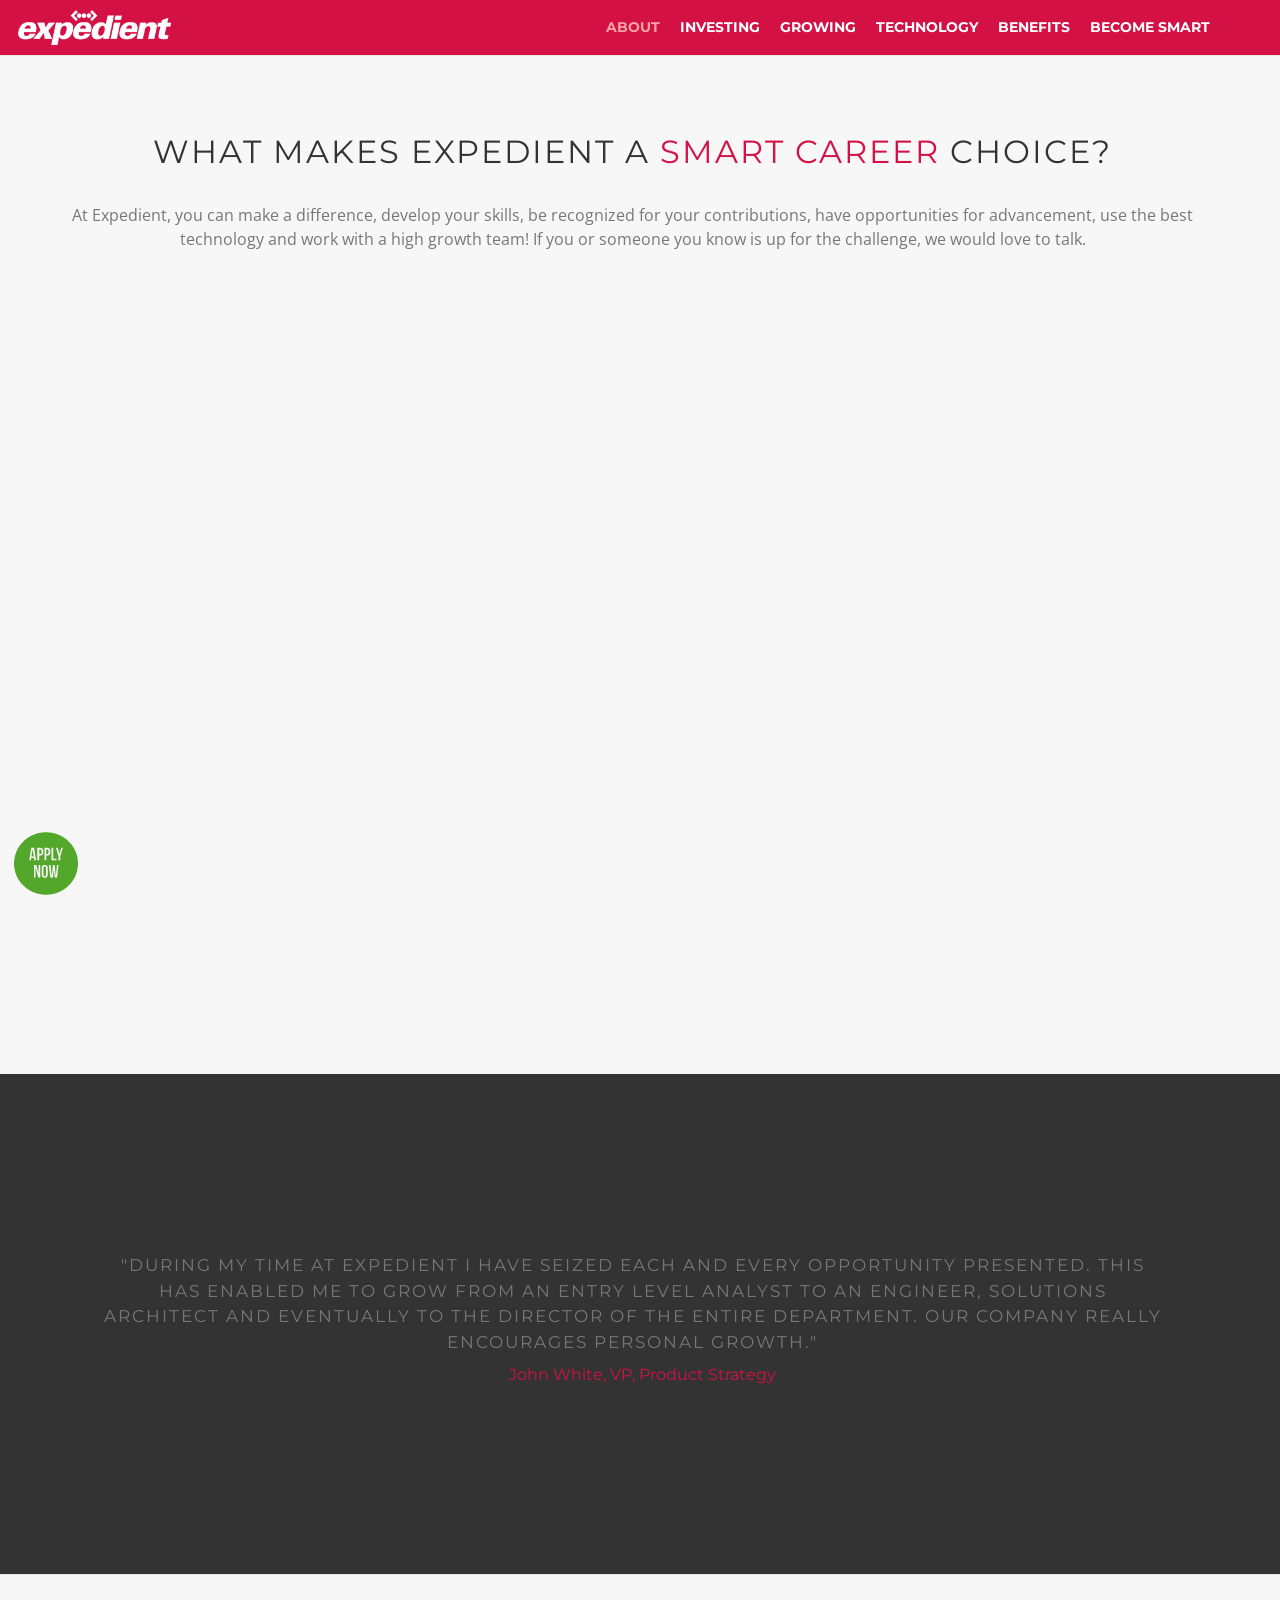
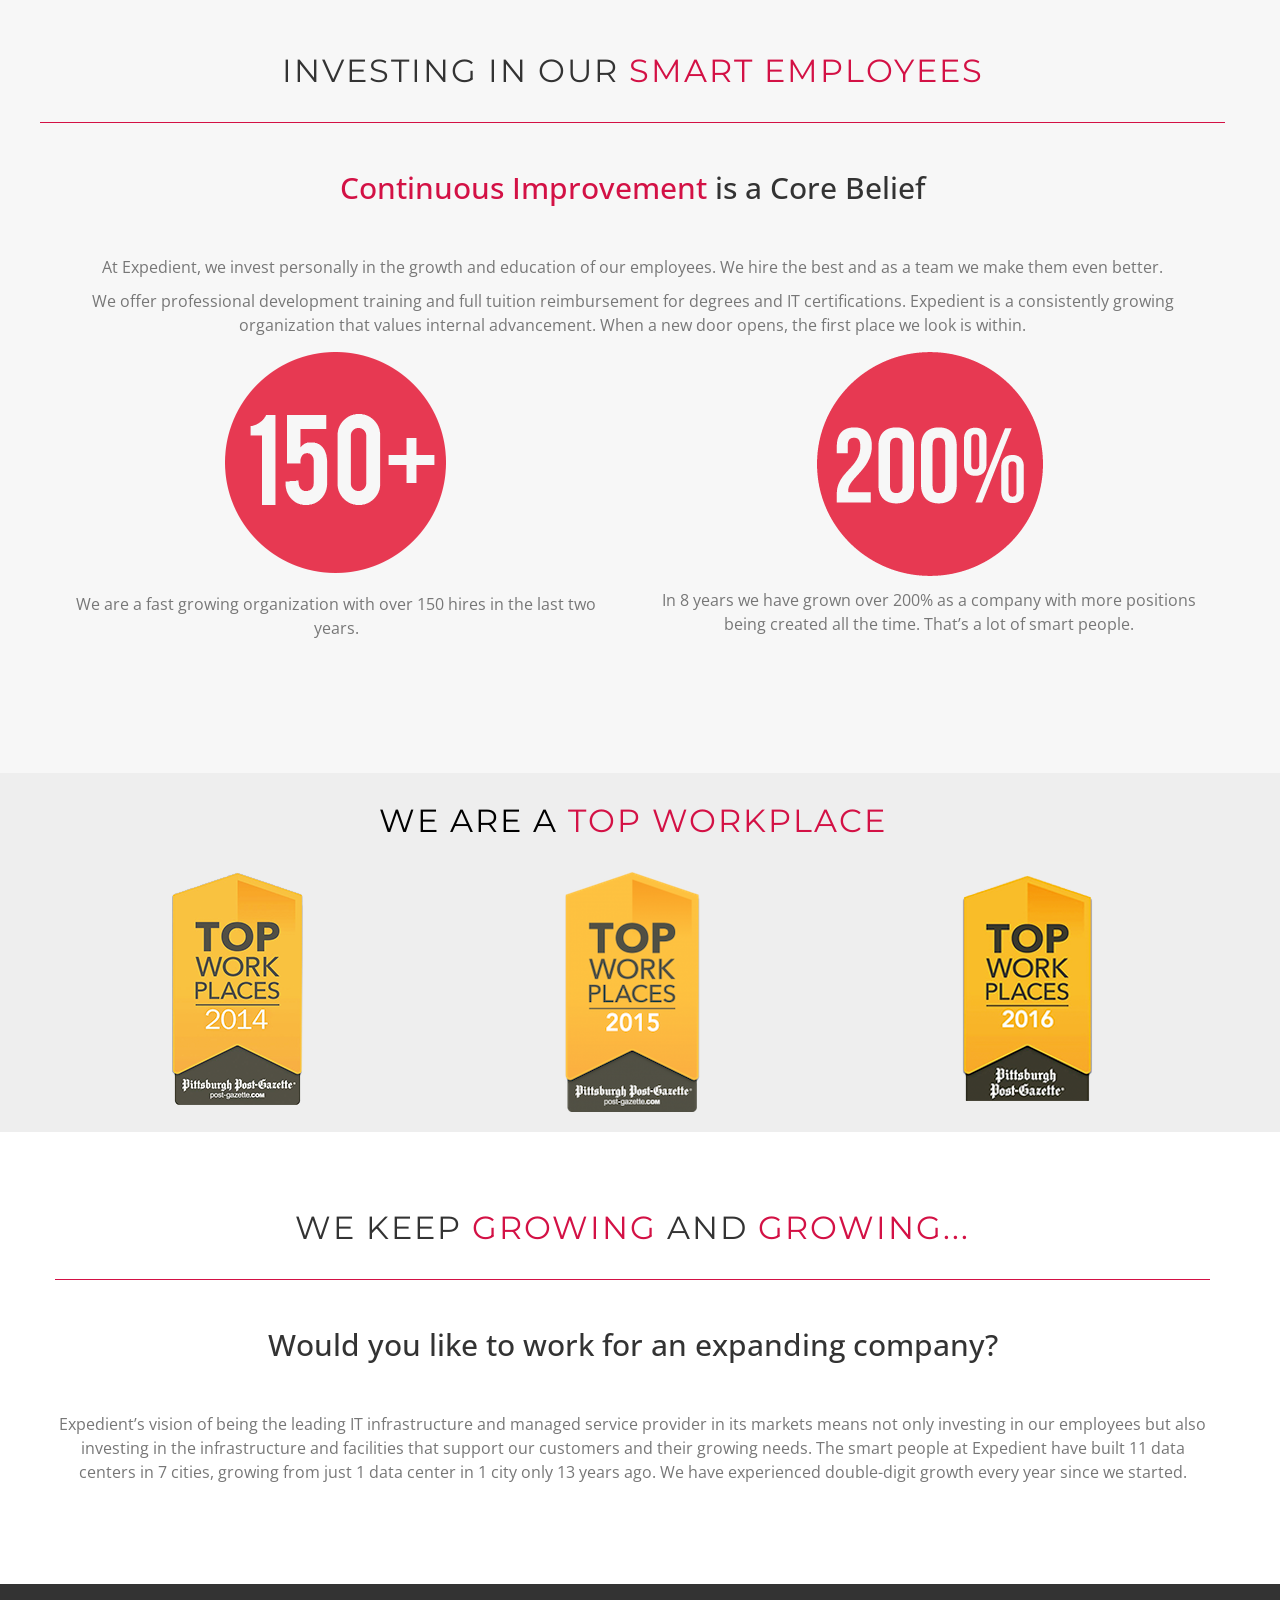
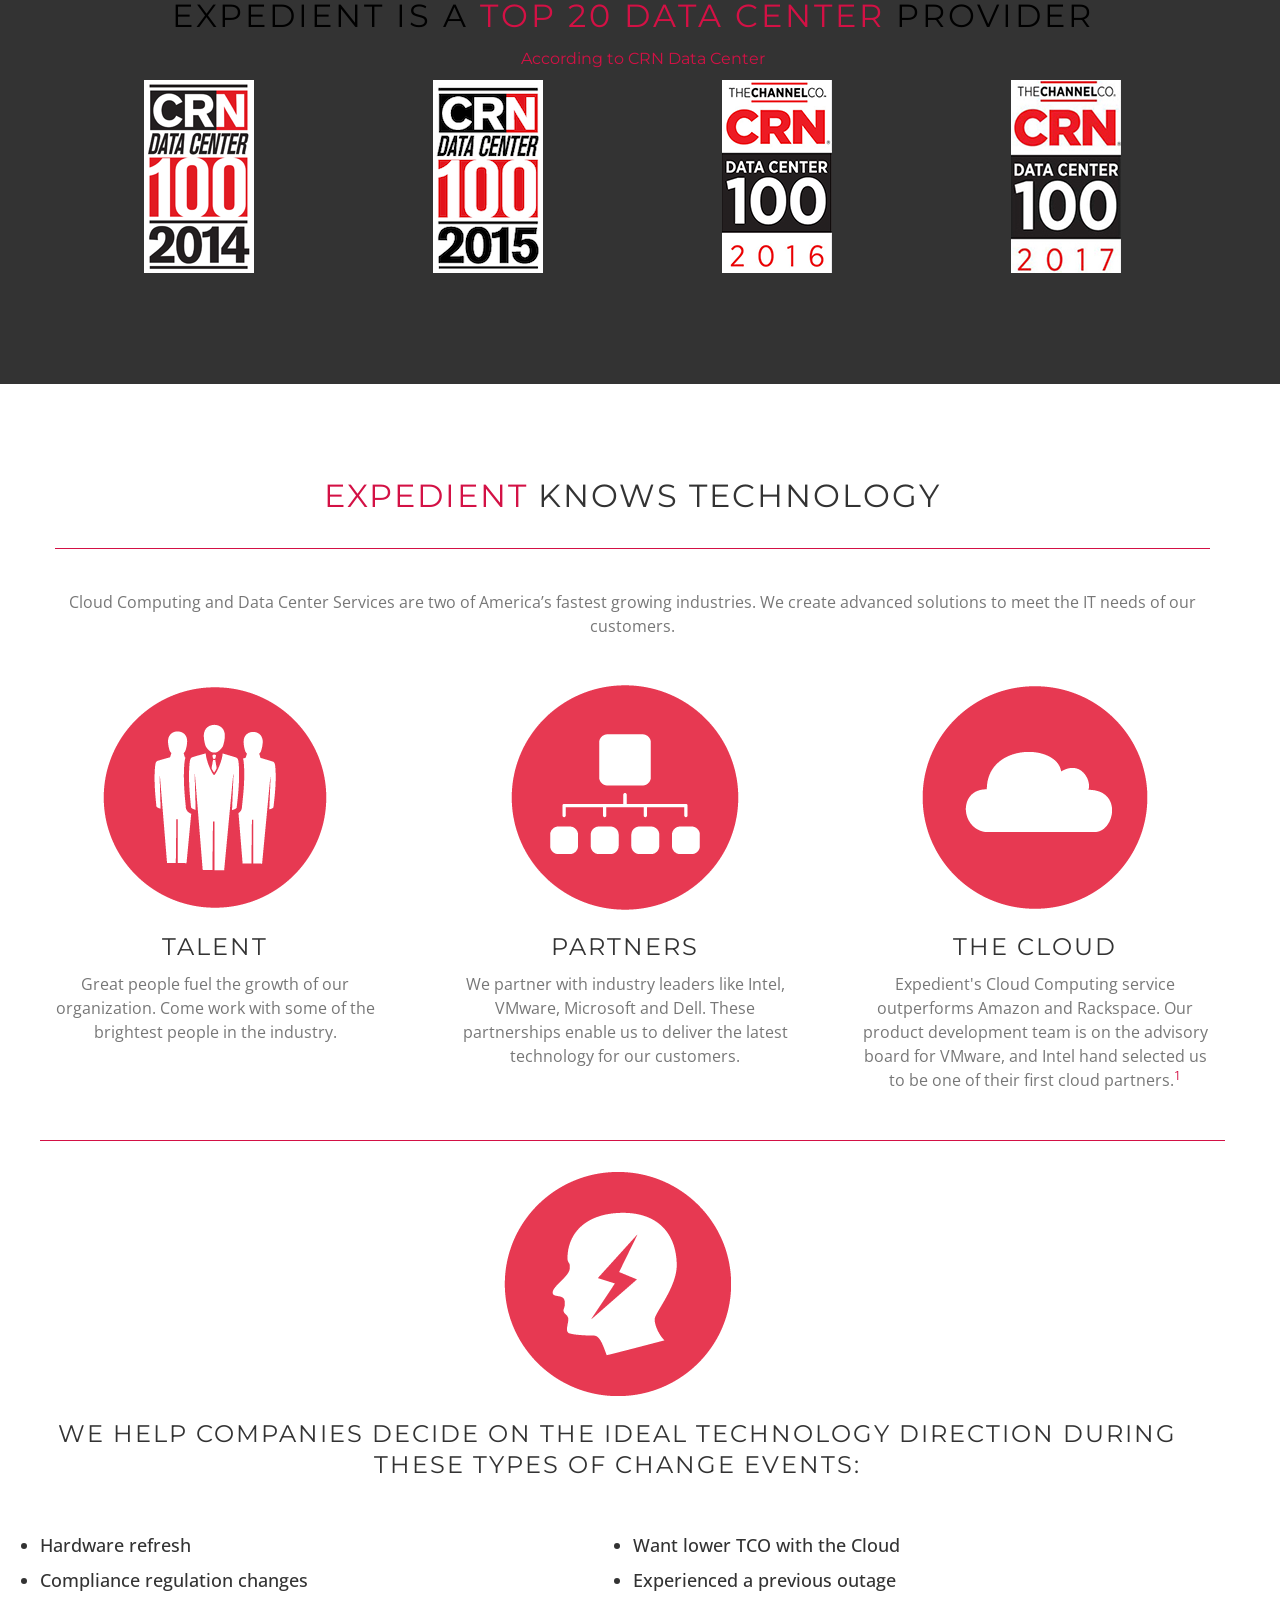
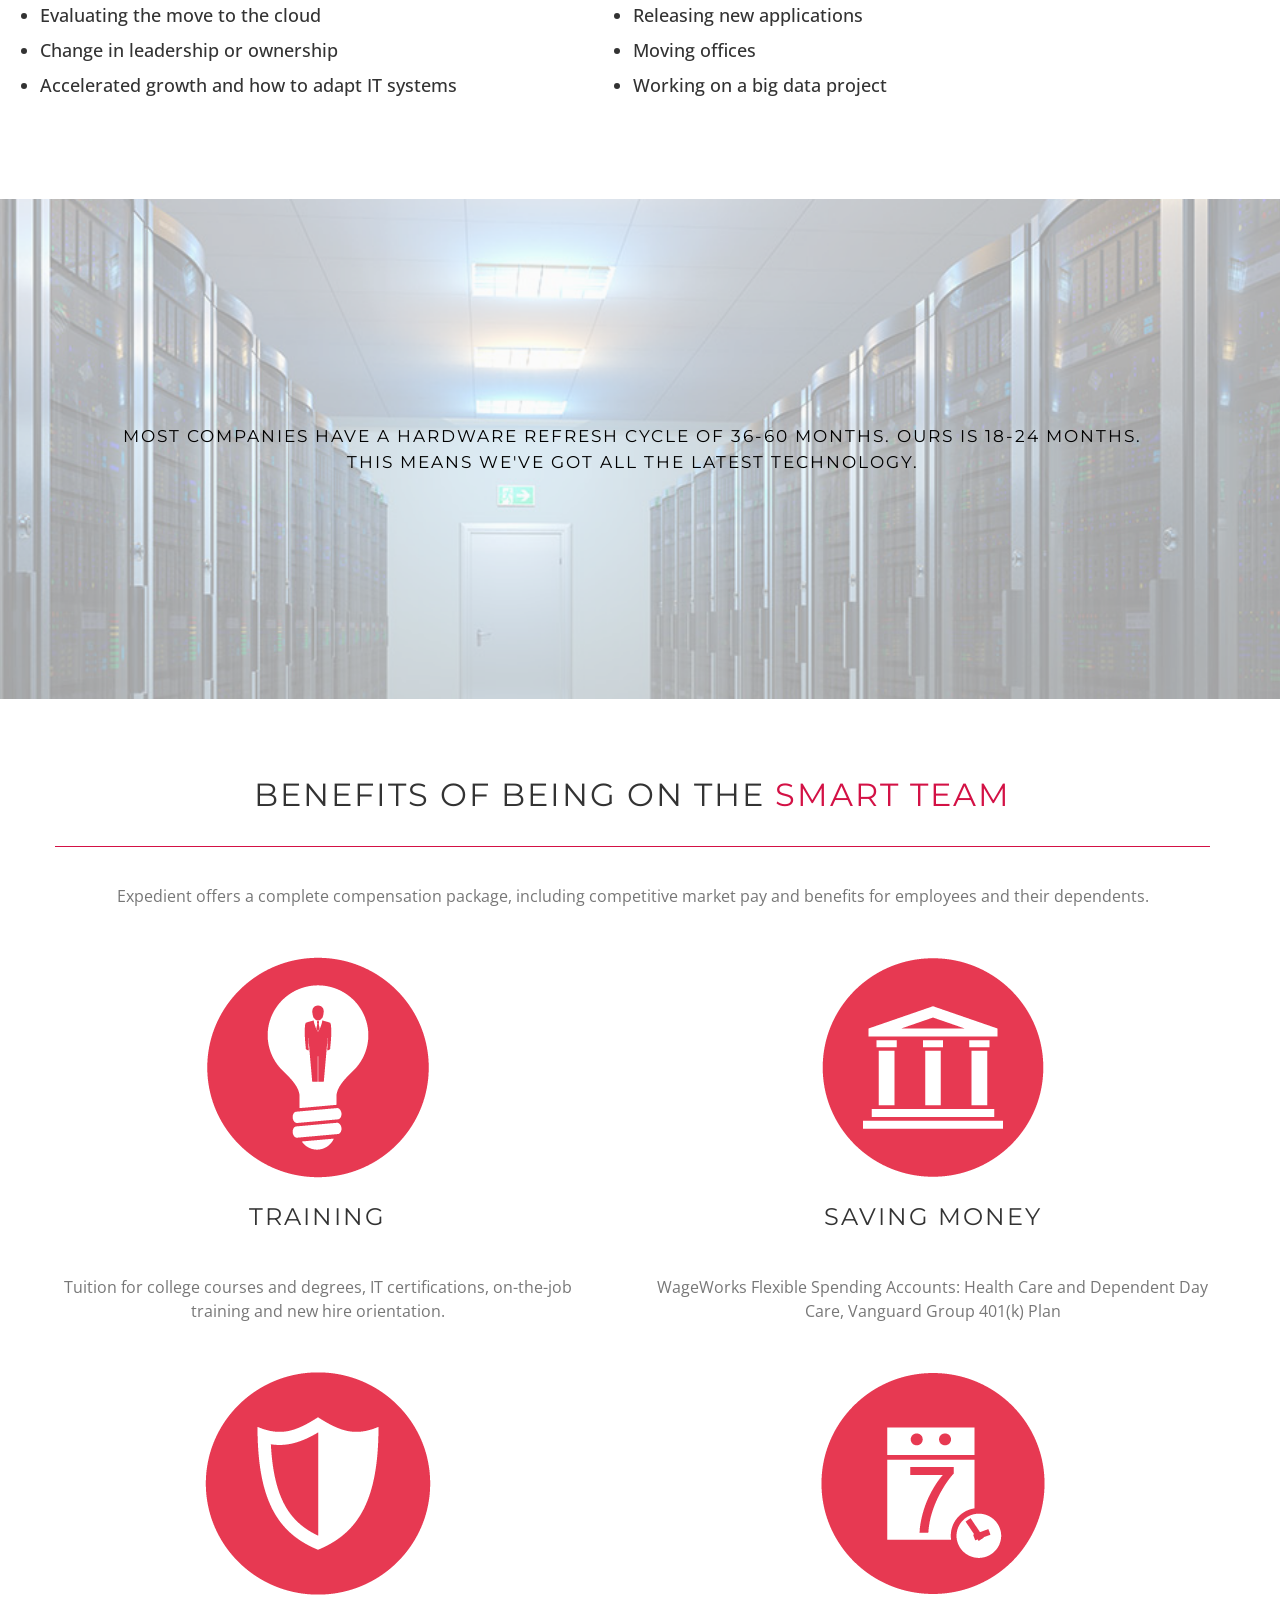
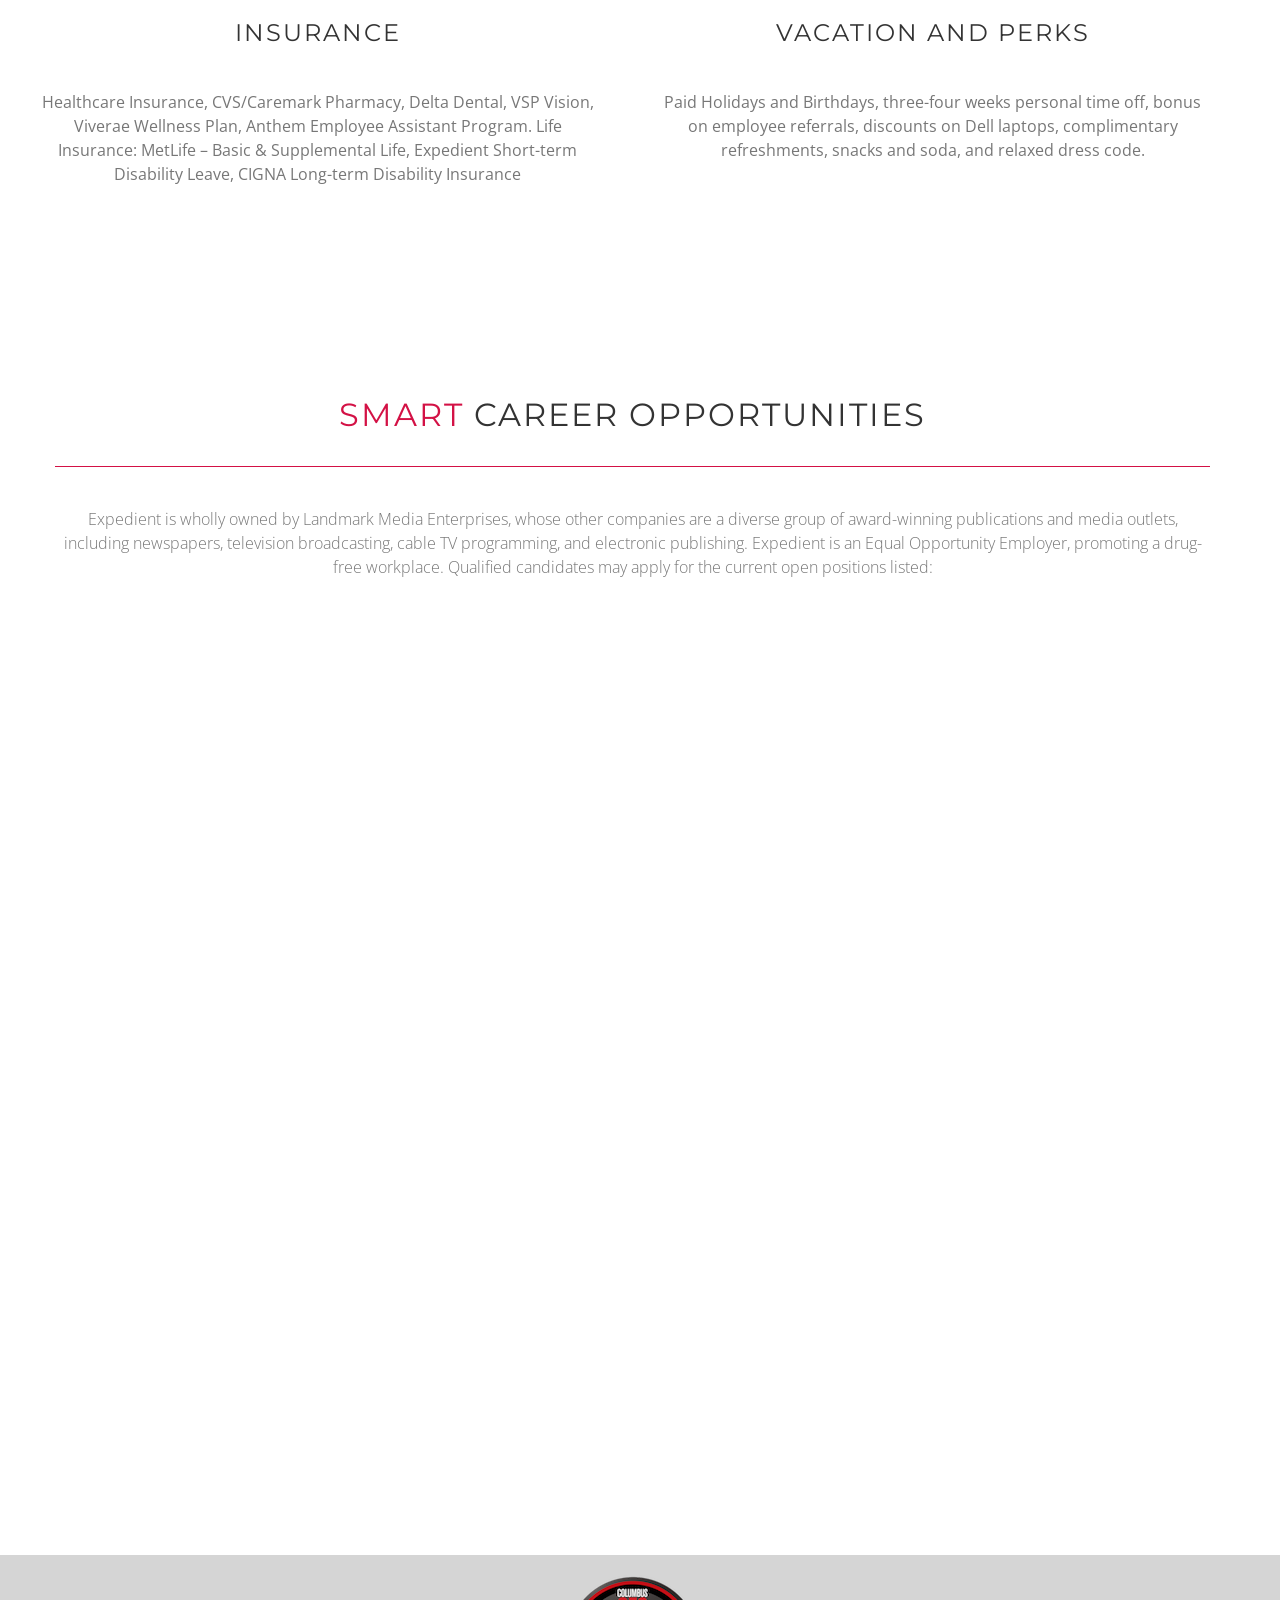
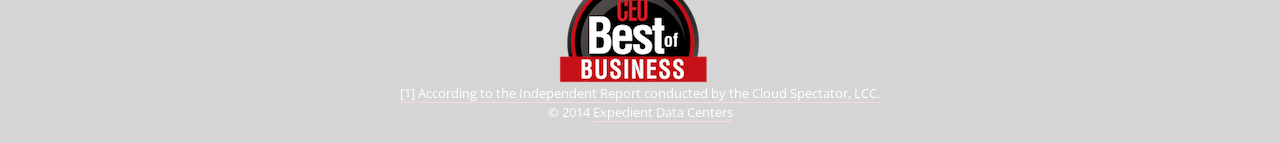
<file: index.html>
<!DOCTYPE html>
<html lang="en">
<head>
	<meta charset="utf-8" />

	<title>The Smart Ones</title>
	<meta name="description" content="">
	<meta name="author" content="">
	<meta name="HandheldFriendly" content="true">
	<meta http-equiv="X-UA-Compatible" content="IE=edge,chrome=1">
	<meta name="viewport" content="width=device-width, initial-scale=1, maximum-scale=1">

	<link href='https://fonts.googleapis.com/css?family=Montserrat:400,700|Open+Sans:400,300,700' rel='stylesheet' type='text/css'>

	<!-- Import CSS -->
	<link rel="stylesheet" href="css/bootstrap.min.css">
	<link rel="stylesheet" href="css/base.css">
	<!--[if lt IE 10]>
		<link href= "css/ie.css" rel= "stylesheet" media= "all" />
	<![endif]-->

	<!--[if lt IE 9]>
		<script src="http://html5shiv.googlecode.com/svn/trunk/html5.js"></script>
	<![endif]-->
	<link rel="shortcut icon" href="https://www.expedient.com/favicon.ico" type="image/x-icon" />
<meta http-equiv="Content-Type" content="text/html; charset=UTF-8">
<style type="text/css">
body,td,th {
	font-family: "Open Sans", "Trebuchet MS", sans-serif;
}
h1,h2,h3,h4,h5,h6 {
	font-family: Montserrat, "Trebuchet MS", sans-serif;
}
h6 {
	font-size: 16px;
}
</style>
</head>

<body>


	<!-- Start Homepage -->


	<div class="wrapper">

		<!-- Start Sticky Navigation -->
		<nav id="mainnav">
			<div class="container">
				<div class="row">
        	<div class="span4">
						<a href="https://www.expedient.com" class="logo"><img src="img/expedient-logo@2x.png" alt=""></a>
					</div>
					<div class="col-md-12">
						<ul id="fluid-nav" class="fluid-navigation visible-desktop">
							<li class="current"><a href="#about">About</a></li>
							<li><a href="#investing">investing</a></li>
							<li><a href="#team">Growing</a></li>
							<li><a href="#technology">Technology</a></li>
							<li><a href="#benefits">Benefits</a></li>
							<li><a href="#portfolio">Become Smart</a></li>
							<!-- <li><a href="#contact">Contact</a></li> -->

					  </ul>
				  </div>
				</div>
			</div>
</nav>
		<!-- End Sticky Navigation -->

		<!-- Start Joining the smart guys Page -->
		<section id="about" class="page page-gray">
			<div class="container text-center">
				<div class="row">
						<div class="title">What makes Expedient a  <span class="color-text">Smart Career</span> choice?</div>

							<div class="col-lg-12">
								<p>At Expedient, you can make a difference, develop your skills, be recognized for your contributions, have opportunities for advancement, use the best technology and work with a high growth team! If you or someone you know is up for the challenge, we would love to talk.</p>
								<div class="video-wrapper">
									<iframe width="854" height="480" src="https://www.youtube.com/embed/n1H9zPnShdY" frameborder="0" allowfullscreen></iframe>
								</div>
							</div> <!-- span12 -->
				</div> <!-- row -->
			</div> <!-- container -->
		</section>
		<!-- End Joining the smart guys Page -->


		<!-- Start Parallax -->
		<section id="parallax1">
			<div class="bg6"></div>
			<div class="pattern"></div>
			<div class="container">
				<div class="row">
					<div class="col-md-12 col-xs-12">
						<div class="vertical-text">
						<div class="parallax-title">
								<p class="quote text-center">"During my time at Expedient I have seized each and every opportunity presented. This has enabled me to grow from an entry level analyst to an engineer, solutions architect and eventually to the director of the entire department. Our company really encourages personal growth."</p>
						</div> <!-- parallax-title -->
						<div class="text-center">
							<h6>John White, VP, Product Strategy</h6>
						</div> <!-- text-center -->
					</div> <!-- col-md-12 -->
				</div>
			</div>
		</section>
		<!-- End Parallax -->


		<!-- Start About Page -->
		<section id="investing" class="page page-gray">
			<div class="container">
				<div class="row">
					<div class="title">Investing in our <span class="color-text">Smart Employees</span></div>
						<hr>
							<div class="lead"><span class="color-text">Continuous Improvement</span> is a Core Belief</div>
					<div class="col-lg-12 text-center">
						<p>At Expedient, we invest personally in the growth and education of our employees. We hire the best and as a team we make them even better.</p>
						<p>We offer professional development training and full tuition reimbursement for degrees and IT certifications. Expedient is a consistently growing organization that values internal advancement. When a new door opens, the first place we look is within.</p>
				    </div> <!-- span12 -->
				</div> <!-- row -->

					<div class="row">
						<div class="col-sm-6 col-md-6">
							<div class="thumbnail">
							<img src="img/150-plus.png" alt="logo">
								<div class="caption">
									<h3></h3>
									<p>We are a fast growing organization with over 150 hires in the last two years.</p>
								</div> <!-- caption -->
							</div> <!-- thumbnail -->
						</div><!-- col-sm-6 col-md-4 -->

							<div class="col-sm-6 col-md-6">
								<div class="thumbnail">
									<img src="img/twohundred.png" alt="logo">
									<div class="caption">
										<p>In 8 years we have grown over 200% as a company with more positions being created all the time.  That’s a lot of smart people.</p>
									</div> <!-- caption -->
								</div> <!-- thumbnail -->
							</div><!-- col-sm-6 col-md-4 -->

						</div> <!-- row -->
			</div> <!-- container -->
		</section>
		<!-- End About Page -->

		<!-- Start Parallax -->
		<section id="top-workplace">
			<div class="container">
				<div class="row">
					<div class="col-md-12 text-center">
						<h2 class="title text-center">We are a <span class="color-text">Top Workplace</h2></span>
					</div>
					<div class="col-sm-4 col-xs-4 text-center"><img src="img/Pitt_top_workplace_2014.png" alt="Top Workplace 2014"></div>
					<div class="col-sm-4 col-xs-4 text-center"><img src="img/Pitt_top_workplace_2015.png" alt="Top Workplace 2015"></div>
					<div class="col-sm-4 col-xs-4 text-center"><img src="img/Pitt_top_workplace_2016.png" alt="Top Workplace 2016"></div>
				</div>
			</div>
		</section>

		<!-- Start Team Page -->
		<section id="team" class="page">
			<div class="container">
				<div class="row">
					<div class="col-lg-12">
						<div class="title">We Keep <span class="color-text">Growing</span> and<span class="color-text"> Growing...</span></div>
						<hr>
						<div class="lead">Would you like to work for an expanding company?</div>
						<p class="text-center">Expedient’s vision of being the leading IT infrastructure and managed service provider in its markets means not only investing in our employees but also investing in the infrastructure and facilities that support our customers and their growing needs. The smart people at Expedient have built 11 data centers in 7 cities, growing from just 1 data center in 1 city only 13 years ago. We have experienced double-digit growth every year since we started.</p>
					</div> <!-- col-lg-12 -->
				</div> <!-- row -->
			</div> <!-- container -->
		</section>
		<!-- End Team Page -->

		<!-- Start Parallax -->
		<section id="parallax2">
			<div class="bg2"></div>
			<div class="pattern"></div>
			<div class="container">
				<div class="row">
					<div class="col-md-12">
						<h2 class="text-center">Expedient is a <span style="color: #D31145">top 20 data center</span> provider </span></h2>
							<h6 class="text-center">According to CRN Data Center</h6>
							<div class="col-sm-3 col-xs-3 text-center"><img src="img/crn-datacenter-14.png" alt="CRN Data Center 2014">
							</div>
							<div class="col-sm-3 col-xs-3 text-center"><img src="img/crn-datacenter-15.png" alt="CRN Data Center 2015"></div>
							<div class="col-sm-3 col-xs-3 text-center"><img src="img/crn-datacenter-16.png" alt="CRN Data Center 2016"></div>
							<div class="col-sm-3 col-xs-3 text-center"><img src="img/crn-datacenter-17.png" alt="CRN Data Center 2017"></div>
					</div> <!-- col-md-12 -->
				</div>
			</div>
		</section>
		<!-- End Parallax -->

		<!-- Start Projects Page -->
		<section id="technology">
			<div class="container">
				<div class="row">
				 	<div class="col-md-12">
				    <div class="title"><span class="color-text">Expedient</span> knows technology</div>
						<hr>
					<p class="text-center">Cloud Computing and Data Center Services are two of America&rsquo;s fastest growing industries. We create advanced solutions to meet the IT needs of our customers.</p>
				</div> <!-- row -->

						<div class="row">

							<div class="col-sm-4 col-md-4">
								<div class="thumbnail">
									<img src="img/oneofnineteen.png" alt="logo">
										<div class="caption">
											<h3>Talent</h3>
											<p>Great people fuel the growth of our organization. Come work with some of the brightest people in the industry.</p>
										</div> <!-- caption -->
								</div> <!-- thumbnail -->
							</div><!-- col-sm-6 col-md-4 -->

								<div class="col-sm-4 col-md-4">
									<div class="thumbnail">
										<img src="img/Partners.png" alt="logo">
											<div class="caption">
												<h3>Partners</h3>
												<p>We partner with industry leaders like Intel, VMware, Microsoft and Dell. These partnerships enable us to deliver the latest technology for our customers.</p>
											</div> <!-- caption -->
									</div> <!-- thumbnail -->
								</div><!-- col-sm-6 col-md-4 -->

									<div class="col-sm-4 col-md-4">
										<div class="thumbnail">
											<img src="img/cloud.png" alt="logo">
												<div class="caption">
													<h3>The Cloud</h3>
													<p>Expedient's Cloud Computing service outperforms Amazon and Rackspace. Our product development team is on the advisory board for VMware, and Intel hand selected us to be one of their first cloud partners.<sup><a href="https://www.expedient.com/smart/#comparison">1</a></sup></p>
												</div> <!-- caption -->
										</div> <!-- thumbnail -->
									</div><!-- col-sm-6 col-md-4 -->


						</div> <!-- row -->
						<hr><br>

			<div class="row center-block">
				<div class="col-md-12">
					<div class="thumbnail">
						<img src="img/criticalthinking.png" class="img-responsive" alt="Critical Thinking">
						<div class="caption">
							<h3> We help companies decide on the ideal technology direction during these types of change events:</h3>
					</div>
				</div>
				<div class="col-md-6">
					<ul>
						<li>Hardware refresh</li>
						<li>Compliance regulation changes </li>
						<li>Evaluating the move to the cloud</li>
						<li>Change in leadership or ownership</li>
						<li>Accelerated growth and how to adapt IT systems</li>
					</ul>
				</div>
				<div class="col-md-6">
					<ul>
						<li>Want lower TCO with the Cloud</li>
						<li>Experienced a previous outage </li>
						<li>Releasing new applications</li>
						<li>Moving offices</li>
						<li>Working on a big data project</li>
					</ul>
				</div>
			</div> <!-- row -->

			<div class="page">
				<div class="container">
					<div class="row">
						<div class="span12">
						</div>
					</div> <!-- col-md-12 -->
				</div> <!-- row -->
			</div> <!-- container -->
		</section>
		<!-- End Projects Page -->



		<!-- Start Parallax -->
		<section id="parallax4">
			<div class="bg4"></div>
			<div class="pattern"></div>
			<div class="container">
				<div class="row">
					<div class="col-md-12 col-xs-12">
						<div class="vertical-text">
						<div class="parallax-title">
								<p class="quote text-center">MOST COMPANIES HAVE A HARDWARE REFRESH CYCLE OF 36-60 MONTHS. OURS IS 18-24 MONTHS. THIS MEANS WE'VE GOT ALL THE LATEST TECHNOLOGY.</p>
						</div> <!-- parallax-title -->
						</div> <!-- text-center -->
					</div> <!-- col-md-12 -->
				</div>
			</div>
		</section>
		<!-- End Parallax -->


				<!-- Start Benefits Page -->
		<section id="benefits" class="page">
			<div class="container">
				<div class="row">
				  <div class="col-md-12">
						<div class="title">Benefits of being on the <span class="color-text">Smart Team</span> </div>
						<hr>
						<p class="text-center">Expedient offers a complete compensation package, including competitive market pay and benefits for employees and their dependents.</p>
                  </div> <!-- col-md-12 -->

	                <div class="row">
							<div class="col-sm-6 col-md-6">
								<div class="thumbnail"><img src="img/training.png" alt="logo">
								  <div class="caption">
									  <h3>Training</h3>
										<p>Tuition for college courses and degrees, IT certifications, on-the-job training and new hire orientation. </p>
								  </div> <!-- caption -->
								</div> <!-- thumbnail -->
							</div><!-- col-sm-6 col-md-4 -->

								<div class="col-sm-6 col-md-6">
									<div class="thumbnail">
										<img src="img/savingmoney.png" alt="logo">
										<div class="caption">
											<h3>Saving Money</h3>
											<p>WageWorks Flexible Spending Accounts: Health Care and Dependent Day Care, Vanguard Group 401(k) Plan</p>
										</div> <!-- caption -->
									</div> <!-- thumbnail -->
								</div><!-- col-sm-6 col-md-4 -->

									<div class="col-sm-6 col-md-6">
										<div class="thumbnail"><img src="img/healthcare.png" alt="logo">
											<div class="caption">
												<h3>Insurance</h3>
												<p>Healthcare Insurance, CVS/Caremark Pharmacy, Delta Dental, VSP Vision, Viverae Wellness Plan, Anthem Employee Assistant Program.  Life Insurance: MetLife – Basic & Supplemental Life, Expedient Short-term Disability Leave, CIGNA Long-term Disability Insurance</p>
											</div> <!-- caption -->
										</div> <!-- thumbnail -->
									</div><!-- col-sm-6 col-md-4 -->

										<div class="col-sm-6 col-md-6">
											<div class="thumbnail">
												<img src="img/vacation.png" alt="logo">
												<div class="caption">
													<h3>Vacation and Perks</h3>
													<p>Paid Holidays and Birthdays, three-four weeks personal time off, bonus on employee referrals, discounts on Dell laptops, complimentary refreshments, snacks and soda, and relaxed dress code.</p>
												</div> <!-- caption -->
											</div> <!-- thumbnail -->
										</div><!-- col-sm-6 col-md-4 -->
	                </div> <!-- row -->

			</div> <!-- container -->
		</section>
		<!-- End Portfolio Page -->




		<!-- Start Portfolio Page -->
		<section id="portfolio" class="page">
			<div class="container">
				<div class="row">
				  <div class="col-md-12">
						<div class="title"><span class="color-text">Smart </span>CAREER OPPORTUNITIES</div>
						<hr>
						<div class="lead-small">
						  <p class="text-center">Expedient is wholly owned by Landmark Media Enterprises, whose other companies are a diverse group of award-winning publications and media outlets, including newspapers, television broadcasting, cable TV programming, and electronic publishing. Expedient is an Equal Opportunity Employer, promoting a drug-free workplace. Qualified candidates may apply for the current open positions listed:</p>
							<iframe name="resumator-job-frame" id="resumator-job-frame" class="resumator-advanced-widget" src="https://careers.expedient.com/apply/jobs/" width="100%" scrolling="true" frameborder="allowTransparency=&quot;true&quot;" height="868"></iframe>
						<!-- Start Filters -->
                  </div>
				</div>

			</div>
		</section>



		<div class="row">
		<div class="col-md-push-12">
		<a href="https://www.expedient.com/company/careers-opportunities.php" title="apply" target="_blank" style="position: fixed; bottom: 5px; left: 5px;"><img src="img/applynow.png"></a>
		<!-- End Portfolio Page -->
		</div>
		</div>

		<footer id="footer">
			<div class="container">
				<div class="row">
				 <div class="col-sm-12 col-xs-12 text-center"><img src="img/columbus-best-of-business.png" alt="CRN Data Center 2017"></div>
				</div>
			</div>
			<a name="comparison">[1]</a>
			<a href="https://www.expedient.com/2017-cloud-spectator/" target="_blank">According to the Independent Report conducted by the Cloud Spectator, LCC.</a><br>
			© 2014 <a href="https://www.expedient.com" target="_blank">Expedient Data Centers</a>
		</footer>


	</div>

	<script src="https://ajax.googleapis.com/ajax/libs/jquery/1.8.1/jquery.min.js"></script>
	<script src="js/jquery.easing.min.js"></script>
	<script src="js/jquery.sticky.js"></script><!-- Sticky Navigation -->
	<script src="js/jquery.scrollTo.js"></script><!-- Smooth Scrolling -->
	<script src="js/jquery.nav.js"></script><!-- One Page Navigation -->
	<script src="js/selectnav.min.js"></script><!-- Mobile Navigation -->
	<script src="js/jquery.flexslider.js"></script><!-- FlexSlider 2 -->
	<script src="js/jquery.parallax-1.1.3.js"></script><!-- Parallax -->
	<script src="js/jquery.isotope.min.js"></script><!-- Isotope Portfolio -->
	<script src="js/mql.js"></script><!-- Isotope Fix -->
	<script src="js/shortcodes.js"></script> <!-- Shortcodes -->
	<script src="js/jquery.fancybox.pack.js"></script><!-- Fancybox -->
	<script src="js/jquery.fancybox-media.js"></script><!-- Fancybox Media Helper -->
	<script src="js/jflickrfeed.js"></script><!-- Flickr Feed -->
	<script src="js/settings.js"></script> <!-- JS Options -->
	<script src="js/contact.js"></script> <!-- Feedback form -->
	<script src="js/twitter/jquery.tweet.js"></script> <!-- Twitter Feed -->
	<script src="js/twitter-options.js"></script> <!-- Twitter Feed Options -->

</body>
<script type="text/javascript">

  var _gaq = _gaq || [];
  _gaq.push(['_setAccount', 'UA-3366931-1']);
  _gaq.push(['_trackPageview']);

  (function() {
    var ga = document.createElement('script'); ga.type = 'text/javascript'; ga.async = true;
    ga.src = ('https:' == document.location.protocol ? 'https://ssl' : 'http://www') + '.google-analytics.com/ga.js';
    var s = document.getElementsByTagName('script')[0]; s.parentNode.insertBefore(ga, s);
  })();

</script>
</html>
<!-- IDENTIQ TEMPLATE BY ILYA SIDELNIKOV AND TVDA - THEMES.TVDA.EU -->
</file>
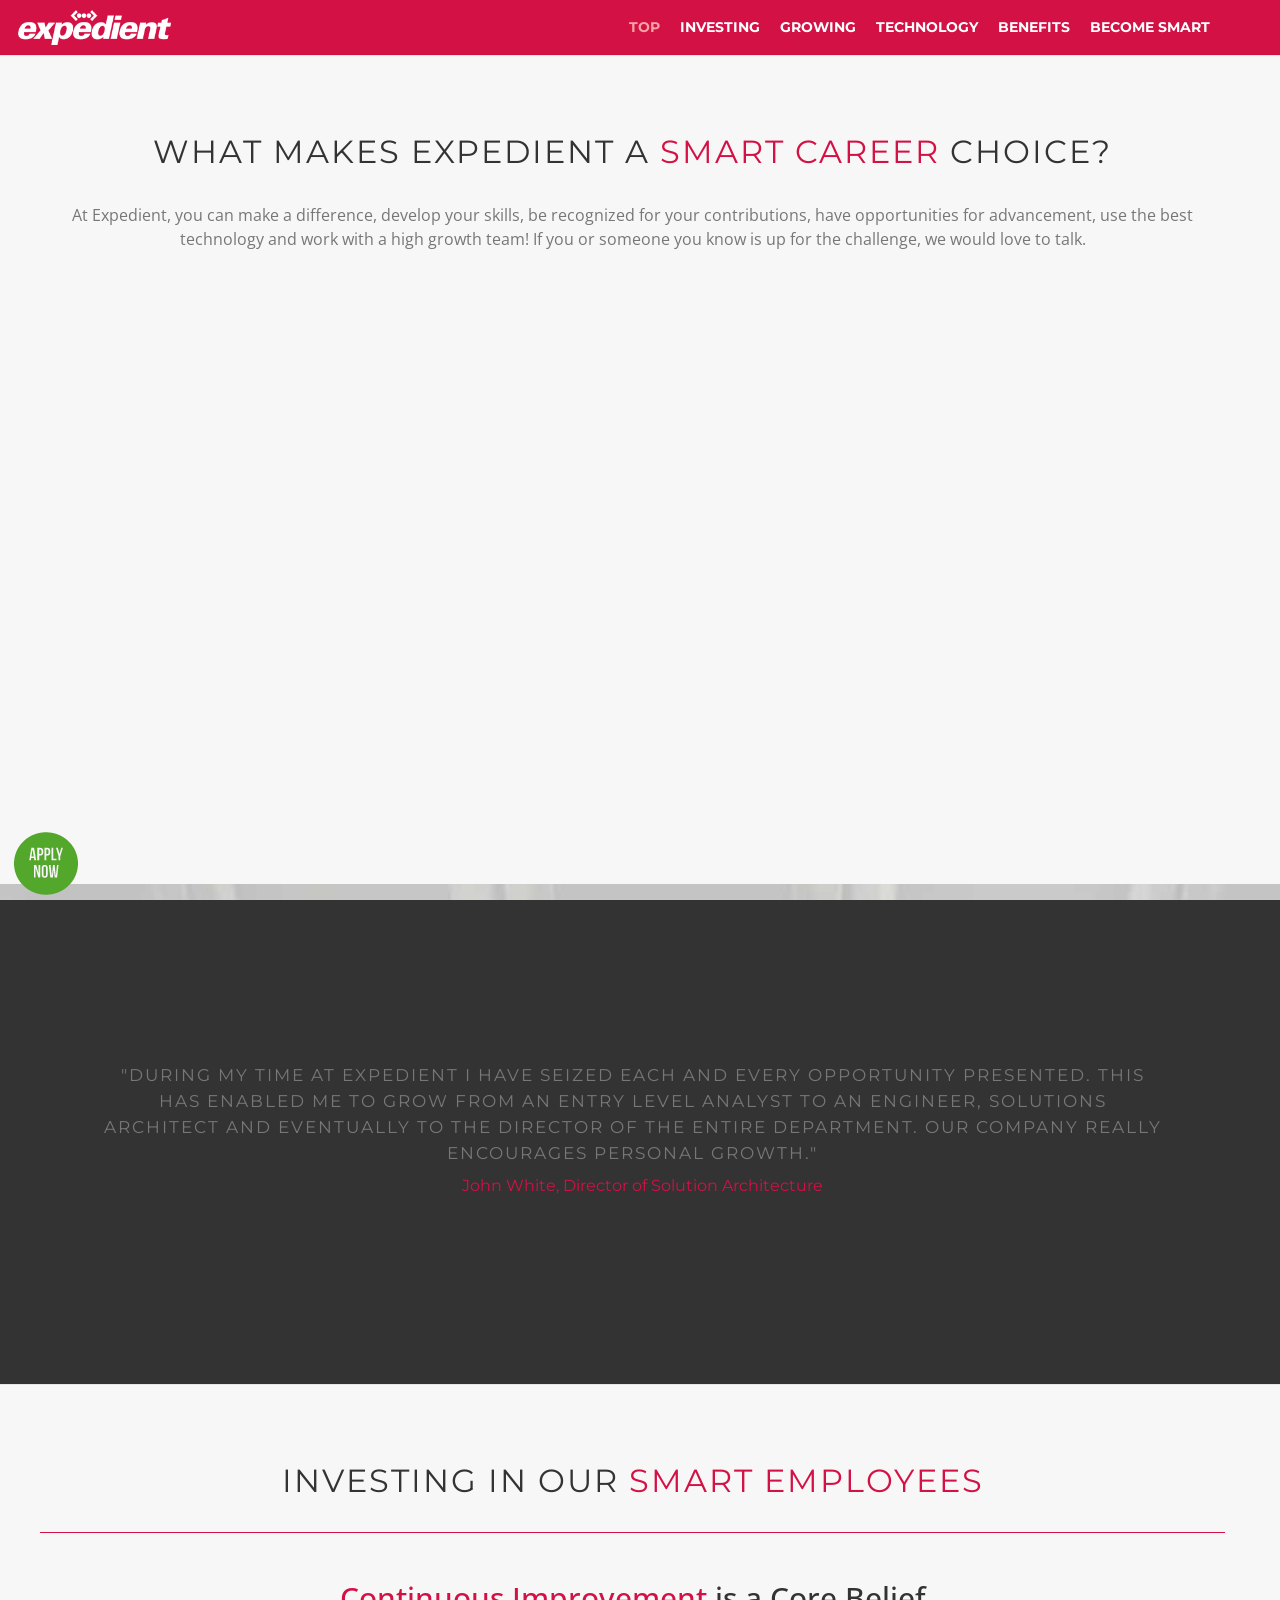
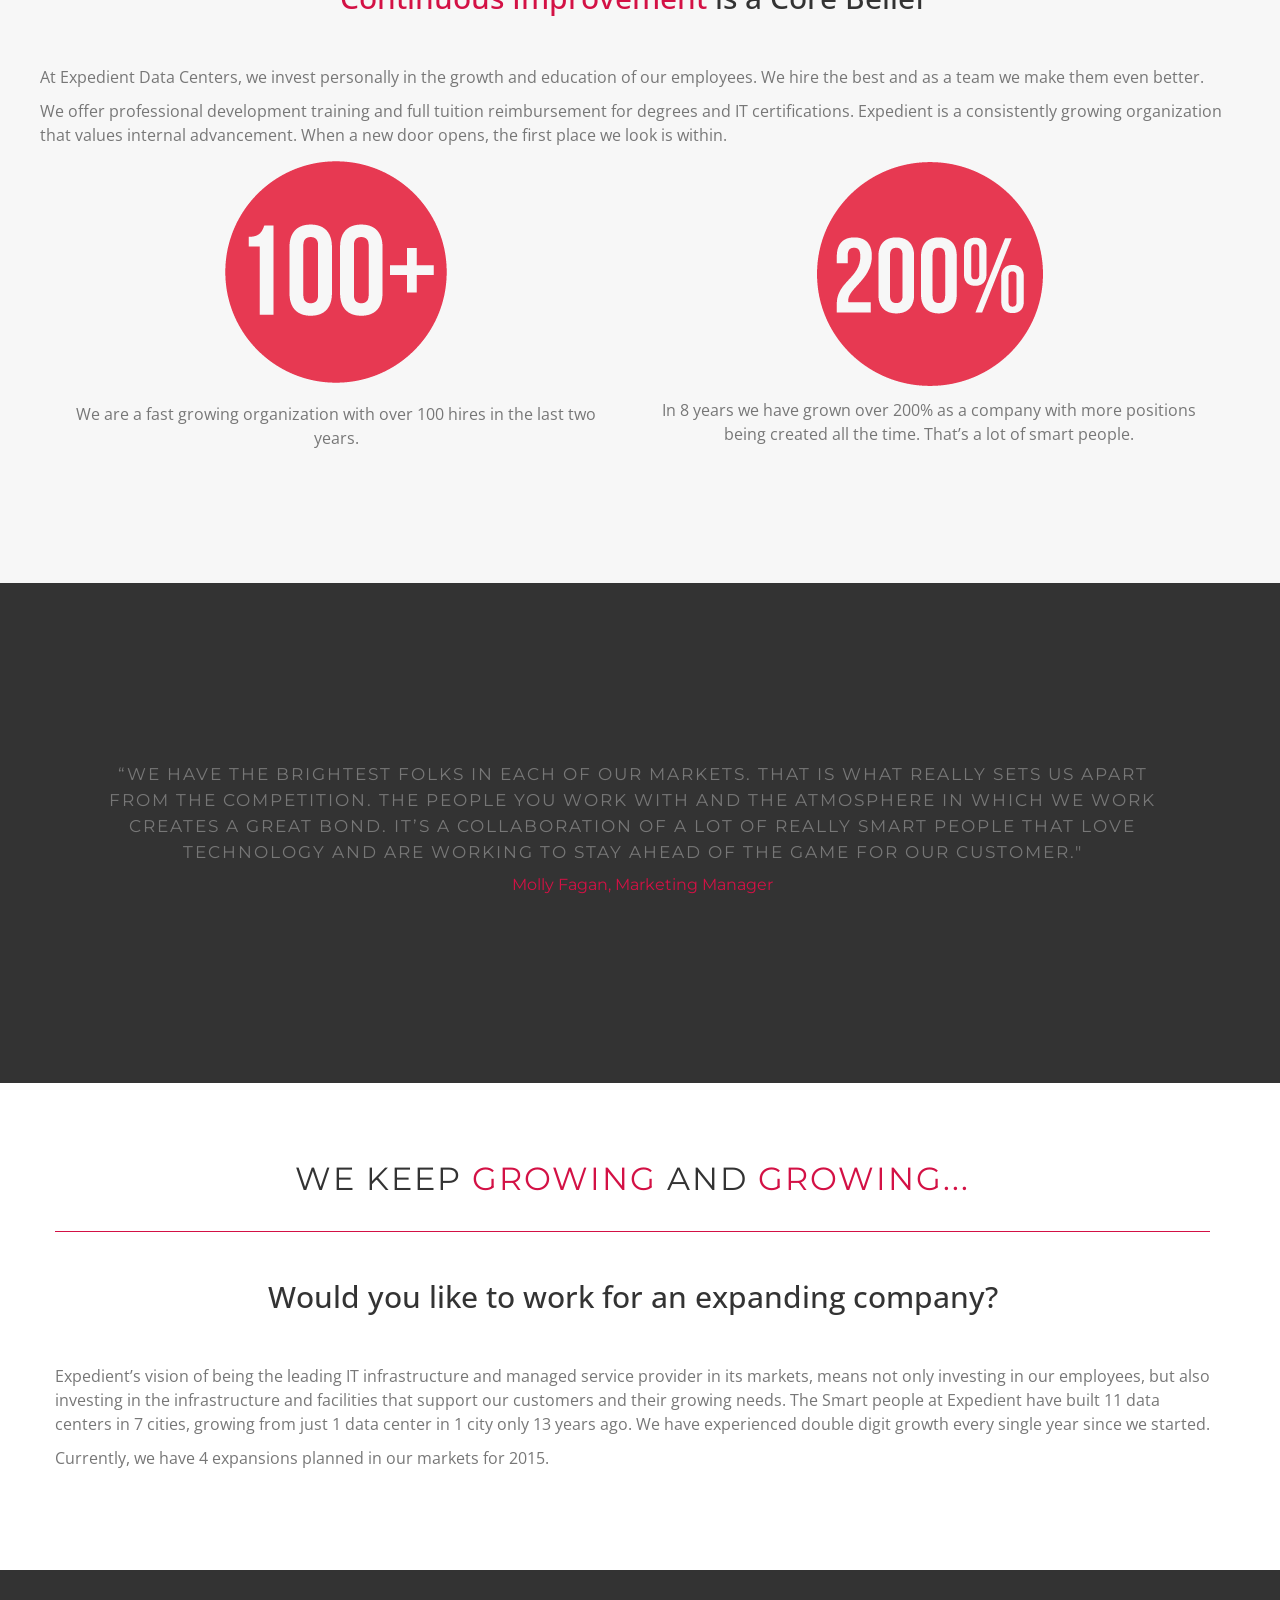
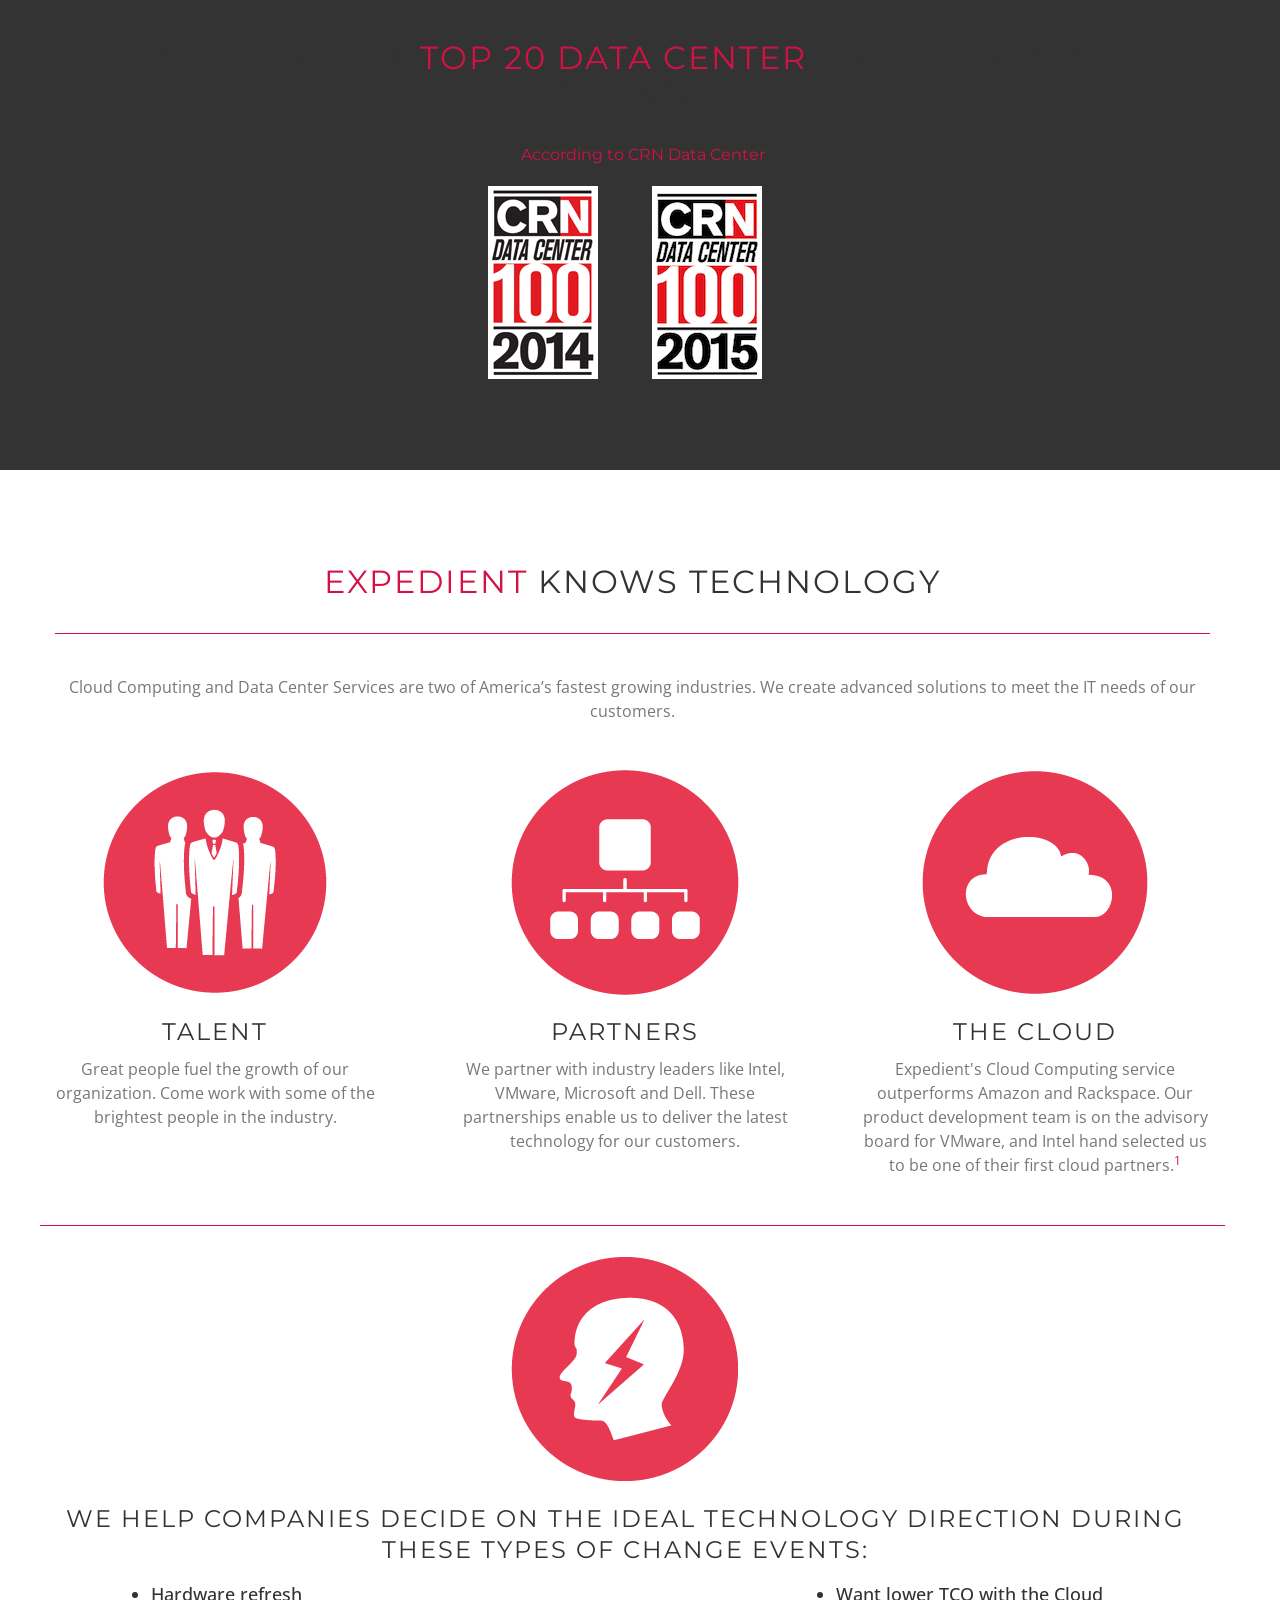
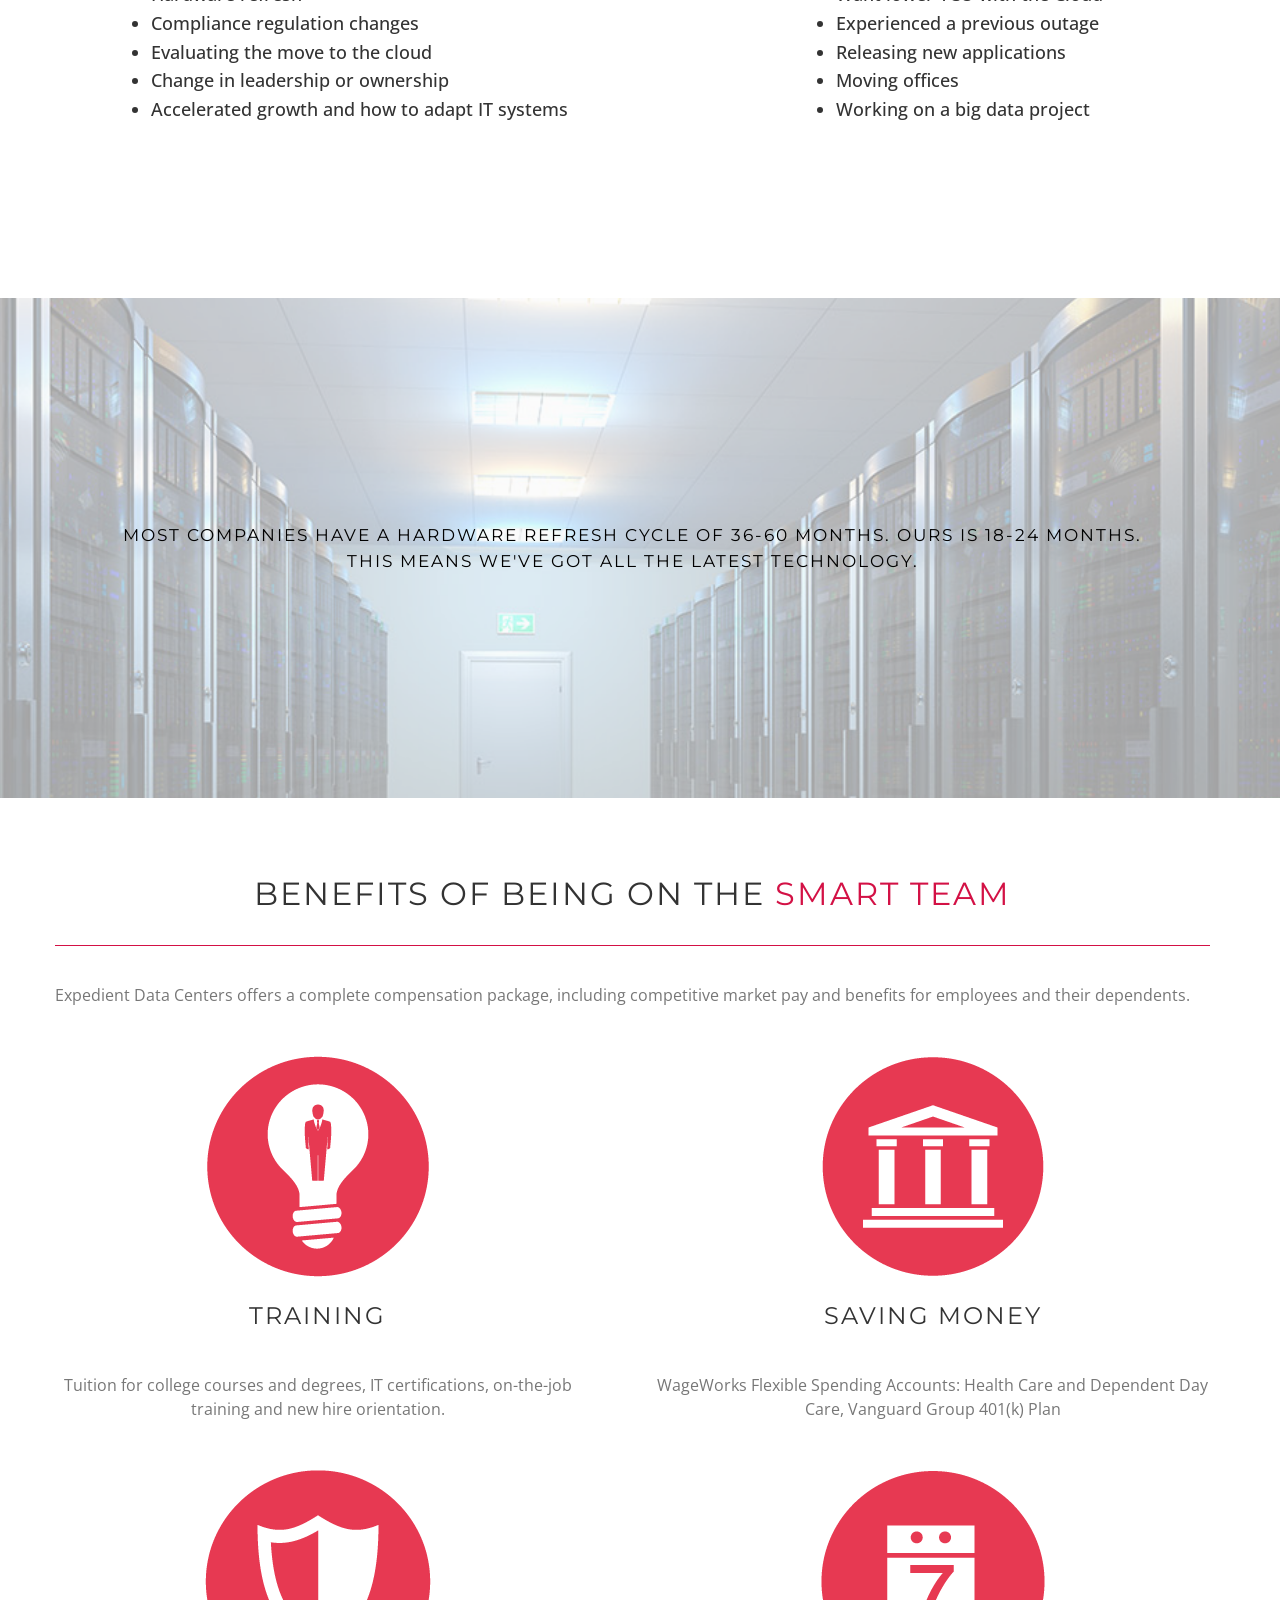
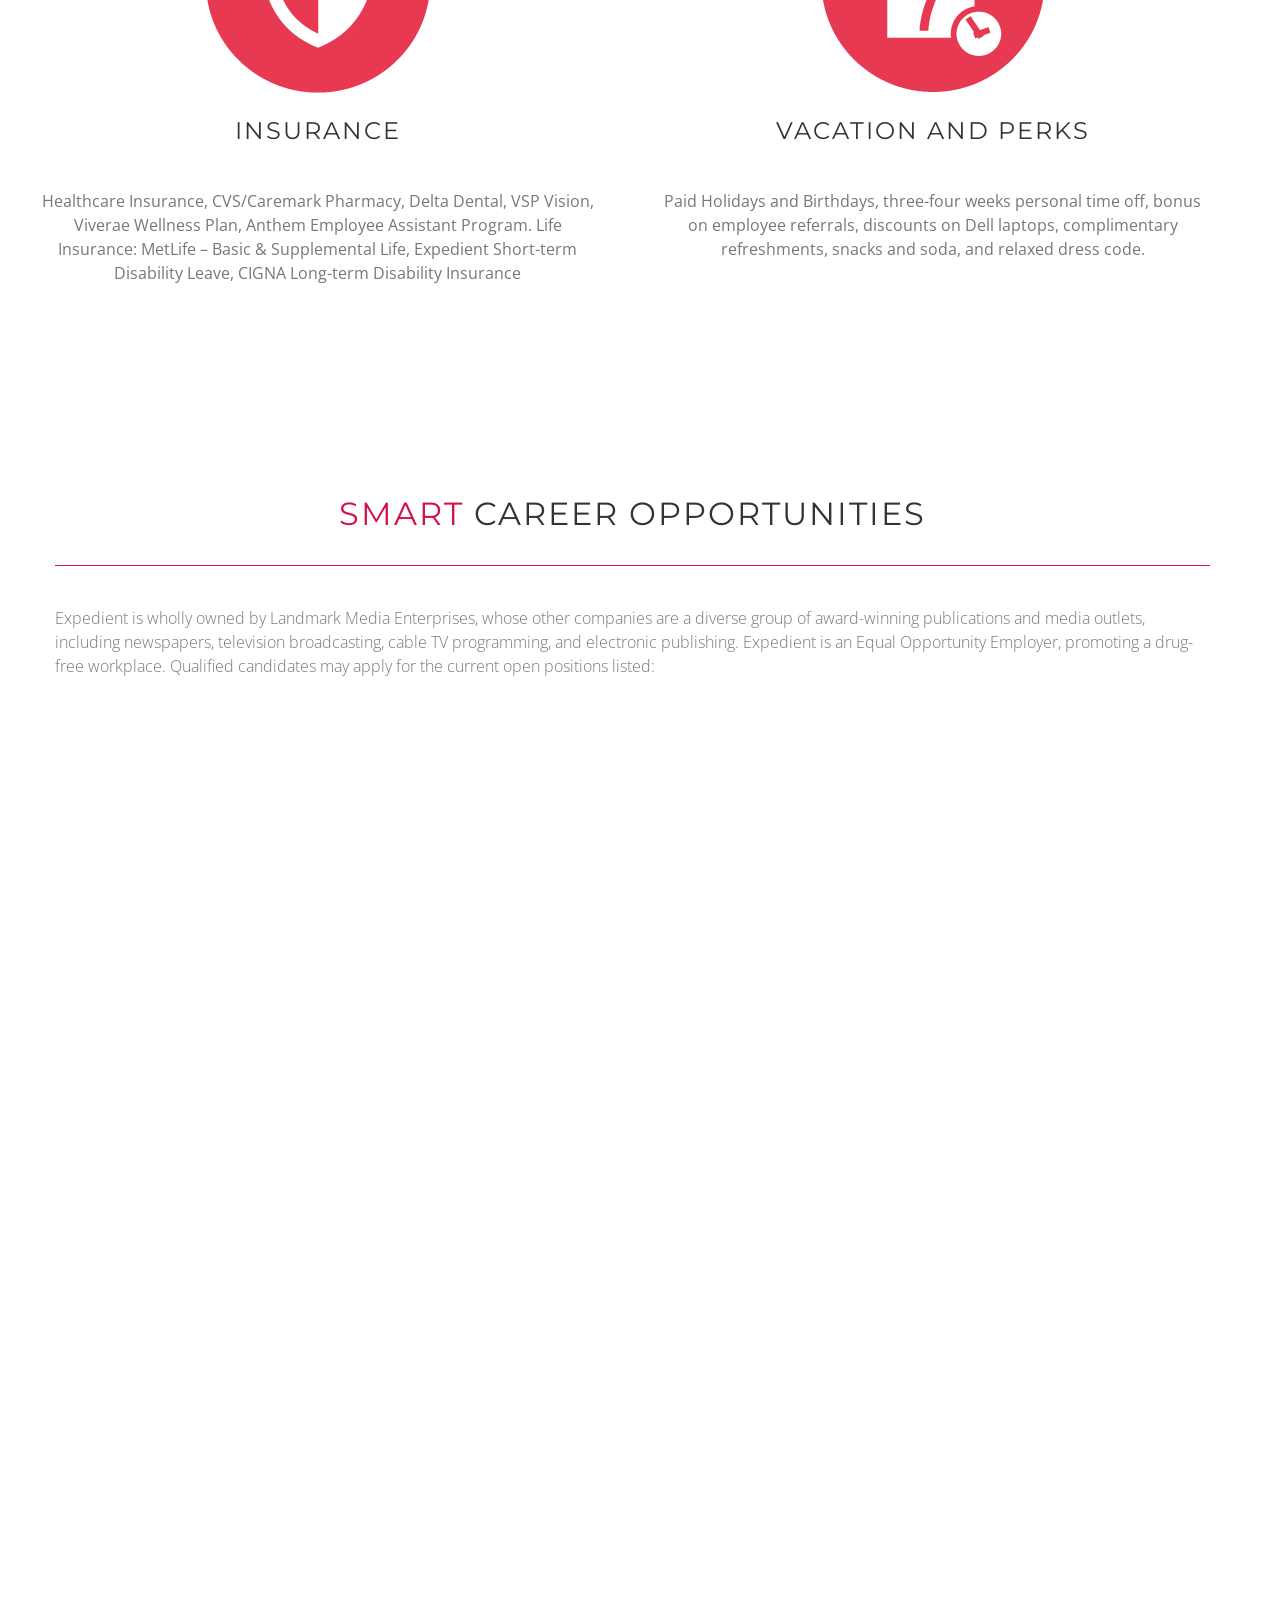
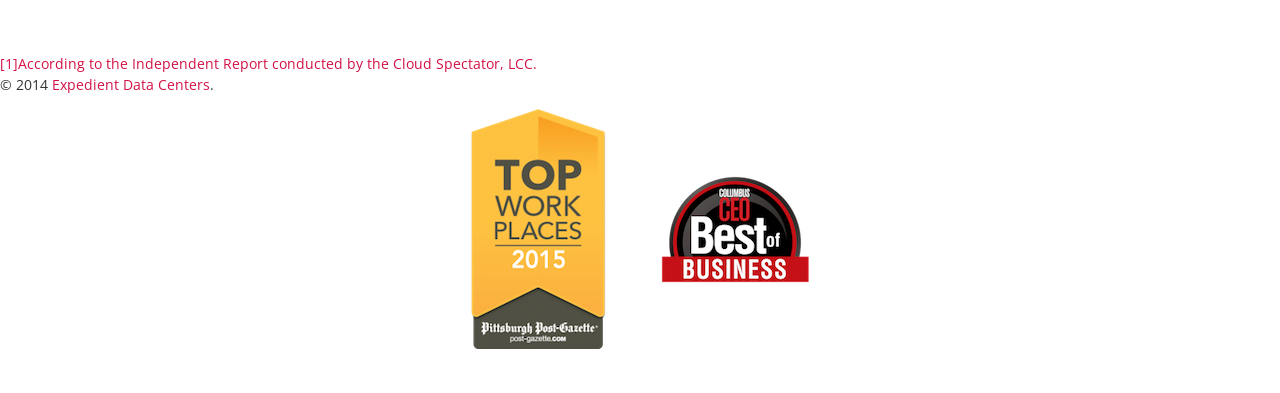
<file: new_index.html>
<!DOCTYPE html>
<html lang="en">
<head>
	<meta charset="utf-8" />
	
	<title>The Smart Ones</title>
	<meta name="description" content="">
	<meta name="author" content="">
	<meta name="HandheldFriendly" content="true">
	<meta http-equiv="X-UA-Compatible" content="IE=edge,chrome=1">
	<meta name="viewport" content="width=device-width, initial-scale=1, maximum-scale=1">
	
	<link href='https://fonts.googleapis.com/css?family=Montserrat:400,700|Open+Sans:400,300,700' rel='stylesheet' type='text/css'>
	
	<!-- Import CSS -->
	<link rel="stylesheet" href="css/bootstrap.min.css">
	<link rel="stylesheet" href="css/base.css">
	<!--[if lt IE 10]>
		<link href= "css/ie.css" rel= "stylesheet" media= "all" />
	<![endif]-->

	<!--[if lt IE 9]>
		<script src="http://html5shiv.googlecode.com/svn/trunk/html5.js"></script>
	<![endif]-->
	<link rel="shortcut icon" href="https://www.expedient.com/favicon.ico" type="image/x-icon" />
<meta http-equiv="Content-Type" content="text/html; charset=UTF-8">
<style type="text/css">
body,td,th { 
	font-family: "Open Sans", "Trebuchet MS", sans-serif;
}
h1,h2,h3,h4,h5,h6 {
	font-family: Montserrat, "Trebuchet MS", sans-serif;
}
h6 {
	font-size: 16px;
}
</style>
</head>

<body>


	<!-- Start Homepage -->
<header id="home">
		<!-- div class="header-bg"></div> -->
		<div class="container">
			<div class="row">
				<div class="col-md-6">
					<a href="https://www.expedient.com" class="logo"><img src="img/expedient-logo@2x.png" alt=""></a>
				</div> <!-- col-md-6 -->
			</div>
			<div class="row">
				<div class="title">Do you know anyone who is <span class="color-text">S.M.A.R.T.</span> and looking for a great career opportunity?</div>
				<div class="col-md-12 col-xs-12">
					<img src="img/smartheaderlogo.png" alt=""/>
              </div> <!-- col-md-6 -->
		  </div>
  </div>
		</div>
	</header>

	<div class="wrapper">
	
		<!-- Start Sticky Navigation -->
		<nav id="mainnav">
			<div class="container">
				<div class="row">
               <div class="span4">
						<a href="https://www.expedient.com" class="logo"><img src="img/expedient-logo@2x.png" alt=""></a>
					</div>
					<div class="col-md-12">
						<ul id="fluid-nav" class="fluid-navigation visible-desktop">
							<li class="current"><a href="#home">Top</a></li>
							<li><a href="#investing">investing</a></li>
							<li><a href="#team">Growing</a></li>
							<li><a href="#technology">Technology</a></li>
							<li><a href="#benefits">Benefits</a></li>
							<li><a href="#portfolio">Become Smart</a></li>
							<!-- <li><a href="#contact">Contact</a></li> -->
							
					  </ul>
				  </div>
				</div>
			</div>
</nav>
		<!-- End Sticky Navigation -->

		<!-- Start Joining the smart guys Page -->
		<section id="about" class="page page-gray">
			<div class="container text-center">
				<div class="row">
						<div class="title">What makes Expedient a  <span class="color-text">Smart Career</span> choice?</div>

							<div class="col-lg-12">
								<p>At Expedient, you can make a difference, develop your skills, be recognized for your contributions, have opportunities for advancement, use the best technology and work with a high growth team! If you or someone you know is up for the challenge, we would love to talk.</p>
								<div class="video-container">
									<iframe width="854" height="480" src="https://www.youtube.com/embed/n1H9zPnShdY" frameborder="0" allowfullscreen></iframe>
								</div>
							</div> <!-- span12 -->

				</div> <!-- row -->
			</div> <!-- container -->
		</section>
		<!-- End Joining the smart guys Page -->
		

		<!-- Start Parallax -->
		<section id="parallax1">
			<div class="bg6"></div>
			<div class="pattern"></div>
			<div class="container">
				<div class="row">
					<div class="col-md-12 col-xs-12">
						<div class="vertical-text">
						<div class="parallax-title">
								<p class="quote text-center">"During my time at Expedient I have seized each and every opportunity presented. This has enabled me to grow from an entry level analyst to an engineer, solutions architect and eventually to the director of the entire department. Our company really encourages personal growth."</p>
						</div> <!-- parallax-title -->
						<div class="text-center">
							<h6>John White, Director of Solution Architecture</h6>
						</div> <!-- text-center -->
					</div> <!-- col-md-12 -->
				</div>
			</div>
		</section>
		<!-- End Parallax -->


		<!-- Start About Page -->
		<section id="investing" class="page page-gray">
			<div class="container">
				<div class="row">
					<div class="title">Investing in our <span class="color-text">Smart Employees</span></div>
						<hr>
							<div class="lead"><span class="color-text">Continuous Improvement</span> is a Core Belief</div>
					<div class="col-lg12">
						<p>At Expedient Data Centers, we invest personally in the growth and education of our employees. We hire the best and as a team we make them even better.</p>
						<p>We offer professional development training and full tuition reimbursement for degrees and IT certifications. Expedient is a consistently growing organization that values internal advancement. When a new door opens, the first place we look is within.</p>
				    </div> <!-- span12 -->
				</div> <!-- row -->

					<div class="row">
						<div class="col-sm-6 col-md-6">
							<div class="thumbnail">
							<img src="img/100-plus.png" alt="logo">
								<div class="caption">
									<h3></h3>
									<p>We are a fast growing organization with over 100 hires in the last two years.</p>
								</div> <!-- caption -->
							</div> <!-- thumbnail -->
						</div><!-- col-sm-6 col-md-4 -->

							<div class="col-sm-6 col-md-6">
								<div class="thumbnail">
									<img src="img/twohundred.png" alt="logo">
									<div class="caption">
										<p>In 8 years we have grown over 200% as a company with more positions being created all the time.  That’s a lot of smart people.</p>
									</div> <!-- caption -->
								</div> <!-- thumbnail -->
							</div><!-- col-sm-6 col-md-4 -->

						</div> <!-- row -->
			</div> <!-- container -->
		</section>
		<!-- End About Page -->
		
		<!-- Start Parallax -->
		<section id="parallax1">
			<div class="bg1"></div>
			<div class="pattern"></div>
			<div class="container">
				<div class="row">
					<div class="col-md-12 col-xs-12">
						<div class="vertical-text">
						<div class="parallax-title">
								<p class="quote text-center">“WE HAVE THE BRIGHTEST FOLKS IN EACH OF OUR MARKETS. THAT IS WHAT REALLY SETS US APART FROM THE COMPETITION. THE PEOPLE YOU WORK WITH AND THE ATMOSPHERE IN WHICH WE WORK CREATES A GREAT BOND. IT’S A COLLABORATION OF A LOT OF REALLY SMART PEOPLE THAT LOVE TECHNOLOGY AND ARE WORKING TO STAY AHEAD OF THE GAME FOR OUR CUSTOMER."</p>
						</div> <!-- parallax-title -->
						<div class="text-center">
							<h6>Molly Fagan, Marketing Manager</h6>
						</div> <!-- text-center -->
					</div> <!-- col-md-12 -->
				</div>
			</div>
		</section>
		<!-- End Parallax -->
		
		<!-- Start Team Page -->
		<section id="team" class="page">
			<div class="container">
				<div class="row">
					<div class="col-lg-12">
						<div class="title">We Keep <span class="color-text">Growing</span> and<span class="color-text"> Growing...</span></div>
						<hr>
						<div class="lead">Would you like to work for an expanding company?</div>
						<p>Expedient’s vision of being the leading IT infrastructure and managed service provider in its markets, means not only investing in our employees, but also investing in the infrastructure and facilities that support our customers and their growing needs. The Smart people at Expedient have built 11 data centers in 7 cities, growing from just 1 data center in 1 city only 13 years ago. We have experienced double digit growth every single year since we started.</p>
						<p>Currently, we have 4 expansions planned in our markets for 2015.</p>
					</div> <!-- col-lg-12 -->
				</div> <!-- row -->
			</div> <!-- container -->
		</section>
		<!-- End Team Page -->
	
		<!-- Start Parallax -->
		<section id="parallax2">
			<div class="bg2"></div>
			<div class="pattern"></div>
			<div class="container">
				<div class="row">
					<div class="col-md-12">
						<div class="vertical-text">
						<div class="title">expedient is A <span style="color: #D31145">top 20 data center</span> provideR in the united states. </span></div>
						<div class="text-center">
							<h6>According to CRN Data Center</h6>
							<div class="row">
							<ul class="logo-footer">
								<li><img src="img/crn-datacenter-14.png" alt="CRN Data Center 2014"></li>
								<li><img src="img/crn-datacenter-15.png" alt="CRN Data Center 2015"></li>
							</ul>
							</div>
						</div> <!-- text-center -->
					</div> <!-- col-md-12 -->
				</div>
			</div>
		</section>
		<!-- End Parallax -->
	
		<!-- Start Projects Page -->
		<section id="technology">
			<div class="container">
				<div class="row">
				 	<div class="col-md-12">
				    <div class="title"><span class="color-text">Expedient</span> knows technology</div>
						<hr>
					<p class="text-center">Cloud Computing and Data Center Services are two of America&rsquo;s fastest growing industries. We create advanced solutions to meet the IT needs of our customers.</p>
				</div> <!-- row -->
						
						<div class="row">

							<div class="col-sm-4 col-md-4">
								<div class="thumbnail">
									<img src="img/oneofnineteen.png" alt="logo">
										<div class="caption">
											<h3>Talent</h3>
											<p>Great people fuel the growth of our organization. Come work with some of the brightest people in the industry.</p>
										</div> <!-- caption -->
								</div> <!-- thumbnail -->
							</div><!-- col-sm-6 col-md-4 -->

								<div class="col-sm-4 col-md-4">
									<div class="thumbnail">
										<img src="img/Partners.png" alt="logo">
											<div class="caption">
												<h3>Partners</h3>
												<p>We partner with industry leaders like Intel, VMware, Microsoft and Dell. These partnerships enable us to deliver the latest technology for our customers.</p>
											</div> <!-- caption -->
									</div> <!-- thumbnail -->
								</div><!-- col-sm-6 col-md-4 -->

									<div class="col-sm-4 col-md-4">
										<div class="thumbnail">
											<img src="img/cloud.png" alt="logo">
												<div class="caption">
													<h3>The Cloud</h3>
													<p>Expedient's Cloud Computing service outperforms Amazon and Rackspace. Our product development team is on the advisory board for VMware, and Intel hand selected us to be one of their first cloud partners.<sup><a href="https://www.expedient.com/smart/#comparison">1</a></sup></p>
												</div> <!-- caption -->
										</div> <!-- thumbnail -->
									</div><!-- col-sm-6 col-md-4 -->


						</div> <!-- row -->
						<hr><br>

						<div class="row">
							<div class="col-md-12">
								<div class="thumbnail">
								<img src="img/criticalthinking.png" class="img-responsive" alt="Critical Thinking">
									<div class="caption">
										<h3> We help companies decide on the ideal technology direction during these types of change events:</h3>
										<div class="col-md-5 col-md-offset-1">
											<ul>
												<li>Hardware refresh</li>
						                        <li>Compliance regulation changes </li>
						                        <li>Evaluating the move to the cloud</li>
						                        <li>Change in leadership or ownership</li>
						                        <li>Accelerated growth and how to adapt IT systems</li>
											</ul>
										</div> <!-- col-md-6 -->
										
										<div class="col-md-4 col-md-offset-2 ">
											<ul>
						                        <li>Want lower TCO with the Cloud</li>
						                        <li>Experienced a previous outage</li>
						                        <li>Releasing new applications</li>
						                        <li>Moving offices</li>
						                        <li>Working on a big data project </li>	
											</ul>
										</div> <!-- col-md-6 -->
									</div> <!-- caption -->
								</div> <!-- thumbnail -->
							</div><!-- col-sm-6 col-md-4 -->

						</div> <!-- row -->
			
			</div>
			<div class="page">
				<div class="container">
					<div class="row">
						<div class="span12">
						</div>
					</div> <!-- col-md-12 -->
				</div> <!-- row -->
			</div> <!-- container -->
		</section>
		<!-- End Projects Page -->



		<!-- Start Parallax -->
		<section id="parallax4">
			<div class="bg4"></div>
			<div class="pattern"></div>
			<div class="container">
				<div class="row">
					<div class="col-md-12 col-xs-12">
						<div class="vertical-text">
						<div class="parallax-title">
								<p class="quote text-center">MOST COMPANIES HAVE A HARDWARE REFRESH CYCLE OF 36-60 MONTHS. OURS IS 18-24 MONTHS. THIS MEANS WE'VE GOT ALL THE LATEST TECHNOLOGY.</p>
						</div> <!-- parallax-title -->
						</div> <!-- text-center -->
					</div> <!-- col-md-12 -->
				</div>
			</div>
		</section>
		<!-- End Parallax -->


				<!-- Start Benefits Page -->
		<section id="benefits" class="page">
			<div class="container">
				<div class="row">
				  <div class="col-md-12">
						<div class="title">Benefits of being on the <span class="color-text">Smart Team</span> </div>
						<hr>
						<p>Expedient Data Centers offers a complete compensation package, including competitive market pay and benefits for employees and their dependents.</p>
                  </div> <!-- col-md-12 -->

	                <div class="row">
							<div class="col-sm-6 col-md-6">
								<div class="thumbnail"><img src="img/training.png" alt="logo">
								  <div class="caption">
									  <h3>Training</h3>
										<p>Tuition for college courses and degrees, IT certifications, on-the-job training and new hire orientation. </p>
								  </div> <!-- caption -->
								</div> <!-- thumbnail -->
							</div><!-- col-sm-6 col-md-4 -->

								<div class="col-sm-6 col-md-6">
									<div class="thumbnail">
										<img src="img/savingmoney.png" alt="logo">
										<div class="caption">
											<h3>Saving Money</h3>
											<p>WageWorks Flexible Spending Accounts: Health Care and Dependent Day Care, Vanguard Group 401(k) Plan</p>
										</div> <!-- caption -->
									</div> <!-- thumbnail -->
								</div><!-- col-sm-6 col-md-4 -->

									<div class="col-sm-6 col-md-6">
										<div class="thumbnail"><img src="img/healthcare.png" alt="logo">
											<div class="caption">
												<h3>Insurance</h3>
												<p>Healthcare Insurance, CVS/Caremark Pharmacy, Delta Dental, VSP Vision, Viverae Wellness Plan, Anthem Employee Assistant Program.  Life Insurance: MetLife – Basic & Supplemental Life, Expedient Short-term Disability Leave, CIGNA Long-term Disability Insurance</p>
											</div> <!-- caption -->
										</div> <!-- thumbnail -->
									</div><!-- col-sm-6 col-md-4 -->

										<div class="col-sm-6 col-md-6">
											<div class="thumbnail">
												<img src="img/vacation.png" alt="logo">
												<div class="caption">
													<h3>Vacation and Perks</h3>
													<p>Paid Holidays and Birthdays, three-four weeks personal time off, bonus on employee referrals, discounts on Dell laptops, complimentary refreshments, snacks and soda, and relaxed dress code.</p>
												</div> <!-- caption -->
											</div> <!-- thumbnail -->
										</div><!-- col-sm-6 col-md-4 -->
	                </div> <!-- row -->

			</div> <!-- container -->
		</section>
		<!-- End Portfolio Page -->
		



		<!-- Start Portfolio Page -->
		<section id="portfolio" class="page">
			<div class="container">
				<div class="row">
				  <div class="col-md-12">
						<div class="title"><span class="color-text">Smart </span>CAREER OPPORTUNITIES</div>
						<hr>
						<div class="lead-small">
						  <p>Expedient is wholly owned by Landmark Media Enterprises, whose other companies are a diverse group of award-winning publications and media outlets, including newspapers, television broadcasting, cable TV programming, and electronic publishing. Expedient is an Equal Opportunity Employer, promoting a drug-free workplace. Qualified candidates may apply for the current open positions listed:</p>
						  <iframe id="resumator-job-frame" class="resumator-advanced-widget" src="//expedient.applytojob.com/apply/jobs/" width="100%" height="868" scrolling="true" frameborder="allowTransparency=&quot;true&quot;" frameborder="none" style="border:none;">


						  </iframe>
	
						<!-- Start Filters -->
                  </div>
				</div>

			</div>
		</section>


	<!-- Apply Now Button -->
		<div class="row">
		<div class="col-md-push-12">
		<a href="#portfolio" title="apply"  style="position: fixed; bottom: 5px; left: 5px;"><img src="img/applynow.png"></a>
		<!-- End Portfolio Page -->
		</div>
		</div>

		<section id="copyright"><a name="comparison">[1]</a><a href="https://www.expedient.com/cloudcomparison/" target="_blank">According to the Independent Report conducted by the Cloud Spectator, LCC.</a><br>
		© 2014 <a href="https://www.expedient.com" target="_blank">Expedient Data Centers</a>.<div class="thumbnail">
		<ul class="logo-footer">
			<li><img src="img/Pitt_top_workplace_2015.png" alt="logo"> </li>
			<li><img src="img/columbus-best-of-business.png" alt="logo"> </li>
		</ul>
	
		</section>

	</div>
	
	<script src="https://ajax.googleapis.com/ajax/libs/jquery/1.8.1/jquery.min.js"></script>
	<script src="js/jquery.easing.min.js"></script>	
	<script src="js/jquery.sticky.js"></script><!-- Sticky Navigation -->
	<script src="js/jquery.scrollTo.js"></script><!-- Smooth Scrolling -->
	<script src="js/jquery.nav.js"></script><!-- One Page Navigation -->
	<script src="js/selectnav.min.js"></script><!-- Mobile Navigation -->
	<script src="js/jquery.flexslider.js"></script><!-- FlexSlider 2 -->
	<script src="js/jquery.parallax-1.1.3.js"></script><!-- Parallax -->
	<script src="js/jquery.isotope.min.js"></script><!-- Isotope Portfolio -->
	<script src="js/mql.js"></script><!-- Isotope Fix -->
	<script src="js/shortcodes.js"></script> <!-- Shortcodes -->
	<script src="js/jquery.fancybox.pack.js"></script><!-- Fancybox -->
	<script src="js/jquery.fancybox-media.js"></script><!-- Fancybox Media Helper -->
	<script src="js/jflickrfeed.js"></script><!-- Flickr Feed -->
	<script src="js/settings.js"></script> <!-- JS Options -->
	<script src="js/contact.js"></script> <!-- Feedback form -->
	<script src="js/twitter/jquery.tweet.js"></script> <!-- Twitter Feed -->
	<script src="js/twitter-options.js"></script> <!-- Twitter Feed Options -->

  
</body>
<script type="text/javascript">

  var _gaq = _gaq || [];
  _gaq.push(['_setAccount', 'UA-3366931-1']);
  _gaq.push(['_trackPageview']);

  (function() {
    var ga = document.createElement('script'); ga.type = 'text/javascript'; ga.async = true;
    ga.src = ('https:' == document.location.protocol ? 'https://ssl' : 'http://www') + '.google-analytics.com/ga.js';
    var s = document.getElementsByTagName('script')[0]; s.parentNode.insertBefore(ga, s);
  })();

</script>
<script type="text/javascript">
function resizeResumatorIframe(pixelHeight,noJump)
{
	$("#resumator-job-frame").attr("height",pixelHeight).attr("scrolling","no");
	if(typeof resizeResumatorIframe.executed === "undefined"){ resizeResumatorIframe.executed = 1;}
	else{$(window).scrollTo($("#resumator-job-frame").offset().top-$('#mainnav').height());}
};
</script>






</html>
<!-- IDENTIQ TEMPLATE BY ILYA SIDELNIKOV AND TVDA - THEMES.TVDA.EU -->
</file>
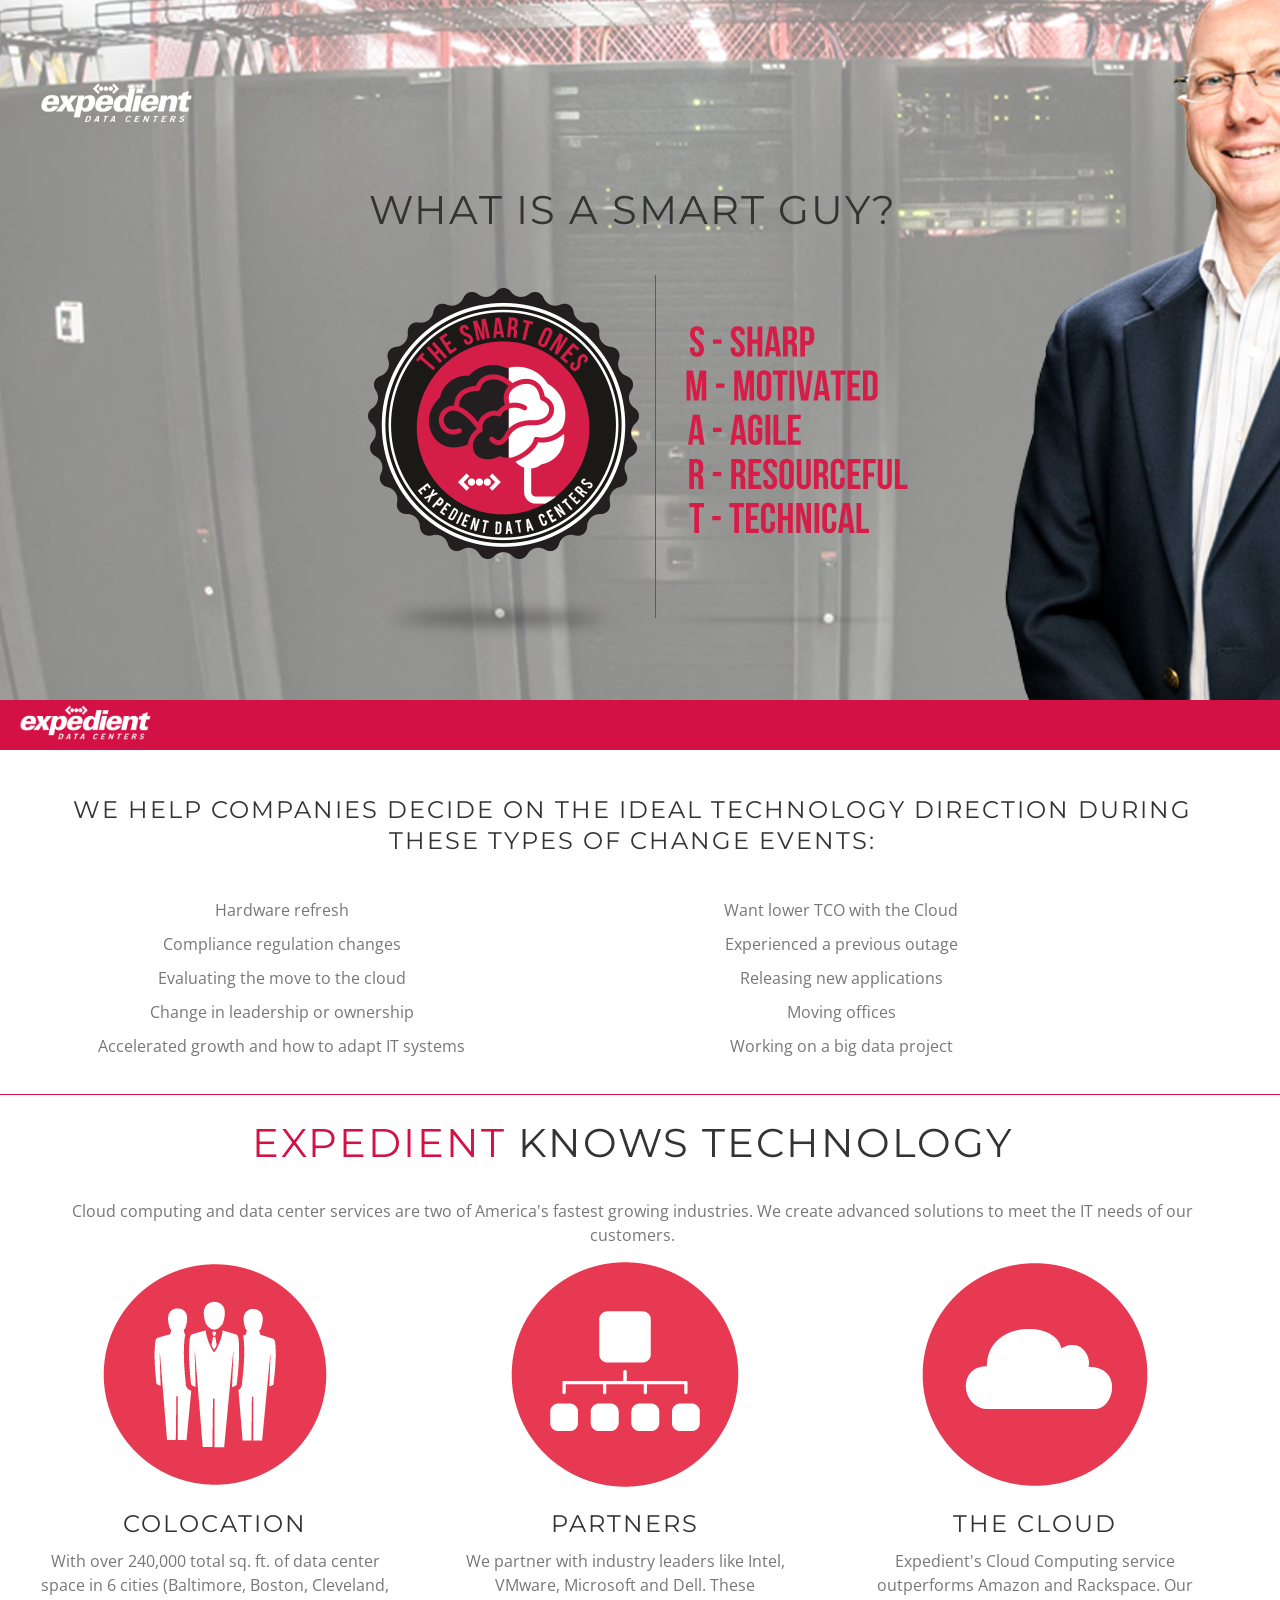
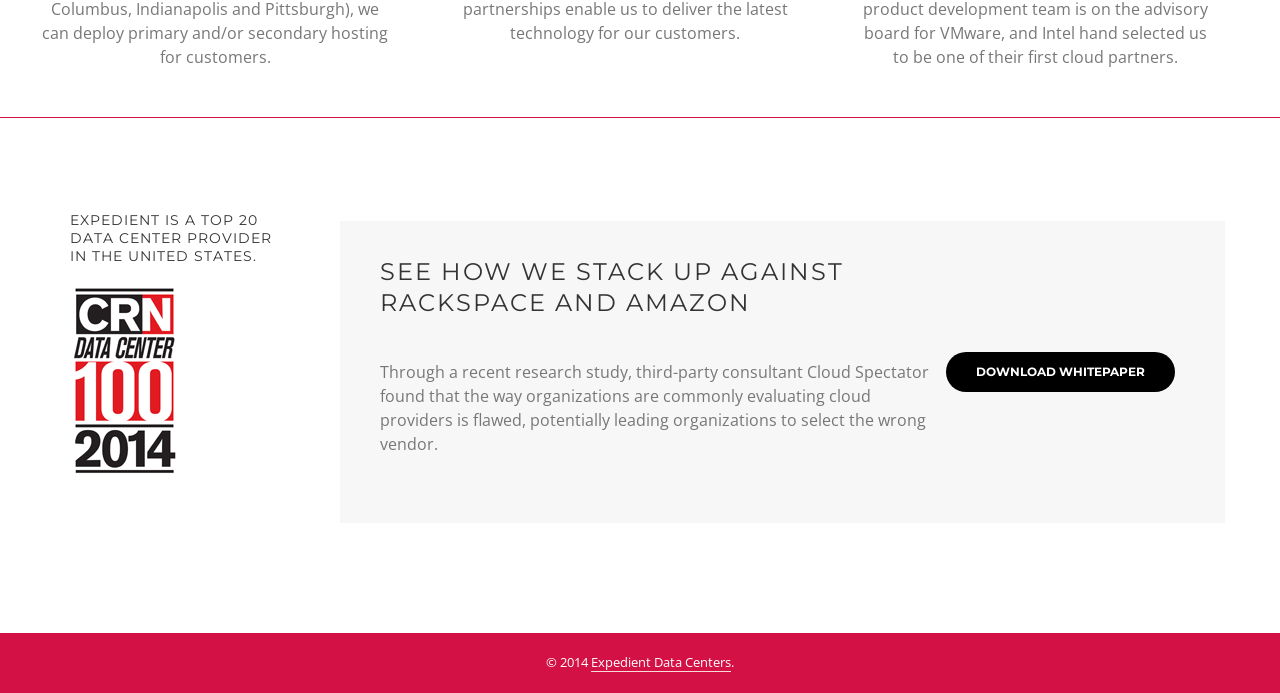
<file: sample.html>
<!DOCTYPE html>
<html lang="en">
<head>
	<meta charset="utf-8" />
	
	<title>The Smart Ones</title>
	<meta name="description" content="">
	<meta name="author" content="">
	<meta name="HandheldFriendly" content="true">
	<meta http-equiv="X-UA-Compatible" content="IE=edge,chrome=1">
	<meta name="viewport" content="width=device-width, initial-scale=1, maximum-scale=1">
	
	<link href='http://fonts.googleapis.com/css?family=Montserrat:400,700|Open+Sans:400,300,700' rel='stylesheet' type='text/css'>
	
	<!-- Import CSS -->
	<link rel="stylesheet" href="css/bootstrap.min.css">
	<link rel="stylesheet" href="css/base.css">
    <link rel="stylesheet" href="css/layout2.css">
	<!--[if lt IE 10]>
		<link href= "css/ie.css" rel= "stylesheet" media= "all" />
	<![endif]-->

	<!--[if lt IE 9]>
		<script src="http://html5shiv.googlecode.com/svn/trunk/html5.js"></script>
	<![endif]-->
	<link rel="shortcut icon" href="https://www.expedient.com/favicon.ico" type="image/x-icon" />
<meta http-equiv="Content-Type" content="text/html; charset=UTF-8">
<style type="text/css">
body,td,th { 
	font-family: "Open Sans", "Trebuchet MS", sans-serif;
}
h1,h2,h3,h4,h5,h6 {
	font-family: Montserrat, "Trebuchet MS", sans-serif;
}
h6 {
	font-size: 16px;
}
</style>
</head>

<body>


	<!-- Start Homepage -->
<header id="home">
		<!-- div class="header-bg"></div> -->
		<div class="container">
			<div class="row">
			  <div class="header">
					<a href="https://www.expedient.com" class="logo"><img src="img/logo3.png" alt=""></a>
				</div> <!-- col-md-6 -->
			</div>
			<div class="row">
				<div class="title">What is a Smart Guy?</div>
				<div class="col-md-12 col-xs-12">
					<img src="img/smartheaderlogo.png" alt=""/>
              </div> <!-- col-md-6 -->
		  </div>
  </div>
		</div>
</header>


	<div class="wrapper">
	
		<!-- Start Sticky Navigation -->
<nav id="mainnav">
			<div class="container">
				<div class="row">
               <div class="span4">
						<a href="https://www.expedient.com" class="logo"><img src="img/logo5.png" alt=""></a>
					</div>
					<div class="col-md-12">
						
				  </div>
				</div>
			</div>
</nav>

		<br>	<div class="container">
<div class="row">
							<div class="col-md-12">
								<div class="thumbnail">
								  <div class="caption">
								    <h3> We help companies decide on the ideal technology direction during these types of change events:<br>
								      <br>
								    </h3>
										<div class="span">
                                          <p>Hardware refresh</p>
                                          <p>Compliance regulation changes </p>
                                          <p>Evaluating the move to the cloud</p>
                                          <p>Change in leadership or ownership</p>
                                          <p>Accelerated growth and how to adapt IT systems</p>
										</div> 
										<!-- col-md-6 -->
										
										<div class="col-md-4 col-md-offset-2 ">
                                          <p>Want lower TCO with the Cloud</p>
                                          <p>Experienced a previous outage</p>
                                          <p>Releasing new applications</p>
                                          <p>Moving offices</p>
                                          <p>Working on a big data project </p>
										</div> 
									<!-- col-md-6 -->
								  </div> <!-- caption -->
							  </div> <!-- thumbnail -->
							</div><!-- col-sm-6 col-md-4 -->

		  </div> <!-- row -->
			
</div>
				<br>					<hr>
                <div class="container">
                <br><div class="row">
				 	<div class="col-md-12">
				    <div class="title"><span class="color-text">Expedient</span> knows technology</div>

					<p class="text-center">Cloud computing and data center services are two of America's fastest growing industries. We create advanced solutions to meet the IT needs of our customers. </p>
				</div> <!-- row -->
						
<div class="row">

							<div class="col-sm-4 col-md-4">
								<div class="thumbnail">
									<img src="img/oneofnineteen.png" alt="logo">
								  <div class="caption">
									<h3>Colocation</h3>
									  <p>With over 240,000 total sq. ft. of data center space in 6 cities (Baltimore, Boston, Cleveland, Columbus, Indianapolis and Pittsburgh), we can deploy primary and/or secondary hosting for customers. </p>
								  </div> 
										<!-- caption -->
								</div> <!-- thumbnail -->
							</div><!-- col-sm-6 col-md-4 -->

								<div class="col-sm-4 col-md-4">
									<div class="thumbnail">
										<img src="img/Partners.png" alt="logo">
											<div class="caption">
												<h3>Partners</h3>
												<p>We partner with industry leaders like Intel, VMware, Microsoft and Dell. These partnerships enable us to deliver the latest technology for our customers.</p>
											</div> <!-- caption -->
									</div> <!-- thumbnail -->
								</div><!-- col-sm-6 col-md-4 -->

									<div class="col-sm-4 col-md-4">
										<div class="thumbnail">
											<img src="img/cloud.png" alt="logo">
												<div class="caption">
													<h3>The Cloud</h3>
													<p>Expedient's Cloud Computing service outperforms Amazon and Rackspace. Our product development team is on the advisory board for VMware, and Intel hand selected us to be one of their first cloud partners.</p>
												</div> <!-- col-md-6 -->
									</div> <!-- caption -->
								</div> <!-- thumbnail -->
							</div><!-- col-sm-6 col-md-4 -->

		  </div> <!-- row -->
			
</div>


<hr>

				<!-- Start Benefits Page -->
		<section id="benefits" class="page">
<div class="container">
<div class="row">
					<div class="span3">
						<h5>Expedient is a top 20 <br>
					    data center provider<br>
in the united states.<br>
<br>
						</span></span><span class="text-center"><img src="img/CRNdatacenter14.png"></span>
						</h4>
					  </h5>
						<hr class="visible-phone">
    </div>
					
            <div class="info-block">
							<div class="ib-text">
								<h3>See How we stack up against rackspace and amazon</h3>
											<p>Through a recent research study, third-party consultant Cloud Spectator found that the way organizations are commonly evaluating cloud providers is flawed, potentially leading organizations to select the wrong vendor.<a href="http://bit.ly/1hSlnbQ" target="_blank" class="btn">download whitepaper</a></p>
  </div>
    </div>
  </div> <!-- container -->
		</section>
		<section id="copyright">
		  © 2014 <a href="https://www.expedient.com" target="_blank">Expedient Data Centers</a>.
		  </section>
	</div>
	
	<script src="https://ajax.googleapis.com/ajax/libs/jquery/1.8.1/jquery.min.js"></script>
	<script src="js/jquery.easing.min.js"></script>	
	<script src="js/jquery.sticky.js"></script><!-- Sticky Navigation -->
	<script src="js/jquery.scrollTo.js"></script><!-- Smooth Scrolling -->
	<script src="js/jquery.nav.js"></script><!-- One Page Navigation -->
	<script src="js/selectnav.min.js"></script><!-- Mobile Navigation -->
	<script src="js/jquery.flexslider.js"></script><!-- FlexSlider 2 -->
	<script src="js/jquery.parallax-1.1.3.js"></script><!-- Parallax -->
	<script src="js/jquery.isotope.min.js"></script><!-- Isotope Portfolio -->
	<script src="js/mql.js"></script><!-- Isotope Fix -->
	<script src="js/shortcodes.js"></script> <!-- Shortcodes -->
	<script src="js/jquery.fancybox.pack.js"></script><!-- Fancybox -->
	<script src="js/jquery.fancybox-media.js"></script><!-- Fancybox Media Helper -->
	<script src="js/jflickrfeed.js"></script><!-- Flickr Feed -->
	<script src="js/settings.js"></script> <!-- JS Options -->
	<script src="js/contact.js"></script> <!-- Feedback form -->
	<script src="js/twitter/jquery.tweet.js"></script> <!-- Twitter Feed -->
	<script src="js/twitter-options.js"></script> <!-- Twitter Feed Options -->
  
</body>
<script type="text/javascript">

  var _gaq = _gaq || [];
  _gaq.push(['_setAccount', 'UA-3366931-1']);
  _gaq.push(['_trackPageview']);

  (function() {
    var ga = document.createElement('script'); ga.type = 'text/javascript'; ga.async = true;
    ga.src = ('https:' == document.location.protocol ? 'https://ssl' : 'http://www') + '.google-analytics.com/ga.js';
    var s = document.getElementsByTagName('script')[0]; s.parentNode.insertBefore(ga, s);
  })();

</script>
</html>
<!-- IDENTIQ TEMPLATE BY ILYA SIDELNIKOV AND TVDA - THEMES.TVDA.EU -->
</file>
<file: css/ie.css>
.add-comment label, #contact label { display: block; }

header .header-bg { background: none; }

.bg3 { background: url(../img/parallax/bg3.jpg) 50% 50% repeat-y fixed; }
</file>
<file: css/layout2.css>
/*
* Theme Name: Identiq Template
* Theme URI: http://themes.tvda.eu
* Description: Identiq Responsive One Page HTML Template for creative or digital agency
* Author: Iya Sidelnikov and TVDA
* Author URI: http://themes.tvda.eu
* Version: 1.0
*/

@font-face {
	font-family: 'Web Symbols';
	src: url('../fonts/websymbolsligaregular.eot');
	src: url('../fonts/websymbolsligaregular.eot?#iefix') format('embedded-opentype'),
		url('../fonts/websymbolsligaregular.woff') format('woff'),
		url('../fonts/websymbolsligaregular.ttf') format('truetype'),
		url('../fonts/websymbolsligaregular.svg#websymbols') format('svg');
	font-weight: normal;
	font-style: normal;
}

/* ========================================================
   General
======================================================== */

	/* Common Styles ------------------------------------------ */
	
	html { font-size: 100%; -webkit-text-size-adjust: 100%; -ms-text-size-adjust: 100%; text-rendering: optimizelegibility; }
	
	body {
		font-family: 'Open Sans', 'Trebuchet MS', sans-serif;
		font-size: 14px;
		line-height: 1.5;
		color: #333;
		background-color: #fff;
		-webkit-font-smoothing: antialiased;
	}
	
	::-moz-selection {background: #d31145; color: #fff; }
	::selection {background: #d31145; color: #fff; }
	
	a { color: #d31145;
		text-decoration: none;
		/*border-bottom: 1px solid #d31145; */
		-webkit-transition: color 0.1s linear, border 0.1s linear, opacity 0.1s linear, background-color 0.1s linear;
		   -moz-transition: color 0.1s linear, border 0.1s linear, opacity 0.1s linear, background-color 0.1s linear;
		    -ms-transition: color 0.1s linear, border 0.1s linear, opacity 0.1s linear, background-color 0.1s linear;
		     -o-transition: color 0.1s linear, border 0.1s linear, opacity 0.1s linear, background-color 0.1s linear;
		     	transition: color 0.1s linear, border 0.1s linear, opacity 0.1s linear, background-color 0.1s linear;
	}
	
	a:hover, a:focus { text-decoration: none; border: none; }
	
	h1 {
text-shadow: 2px 2px #000;
}
	h2,
	h3,
	h4,
	h5,
	h6 {
		margin: 10px 0;
		font-weight: normal;
		line-height: 1.3;
		color: inherit;
		font-family: 'Montserrat', 'Trebuchet MS', sans-serif;
		text-transform: uppercase;
	}
	
	h1,
	h2 {
		line-height: 1.4;
		letter-spacing: 3px;
	}
	
	h1 {
		font-size: 40px;
	}
	
	h2 {
	font-size: 32px;
	color: #000000;
	}
	
	h3 {
		font-size: 24px;
		letter-spacing: 2px;
	}
	
	h4 {
		font-size: 20px;
		letter-spacing: 1px;
		text-transform: none
	}
	
	h5 {
		font-size: 14px;
		letter-spacing: 1px;
	}
	
	h6 {
	text-transform: none;
	padding: 0 0 0 1.25em;
	color: #d31145;
	}
	
	p {
		color: #777;
		font-size: 16px;
		line-height: 1.5;
	}
		
	img {
		/* Responsive images (ensure images don't scale beyond their parents) */
		max-width: 100%;
		/* Part 1: Set a maxium relative to the parent */
		width: auto\9;
		/* IE7-8 need help adjusting responsive images */
		height: auto;
		/* Part 2: Scale the height according to the width, otherwise you get stretching */
		vertical-align: middle;
		border: 0;
		-ms-interpolation-mode: bicubic;
	}
	
	.wrapper {
		position: absolute;
		top: 700px;
		width: 100%;
	}
	
	.color-text {
		color: #d31145;
	}
	
	.white-text {
		color: #fff;
	}
	
	.page {
		padding-top: 78px;
		padding-bottom: 90px;
		background: #fff;
	}
	
	.page-gray {
		background: #f7f7f7;
		border-top: 1px solid #e5e5e5;
	}
	
	.title {
	font-family: 'Montserrat', 'Trebuchet MS', sans-serif;
	font-size: 40px;
	letter-spacing: 2px;
	text-transform: uppercase;
	line-height: 1.1;
	margin-bottom: 34px;
	text-align: center;
	}
	
	.lead {
		font-size: 1.71em;
		line-height: 1.4;
		font-weight: 500;
		text-align: center;
		margin: 25px 0 50px 0;
	}
		
	.lead-small {
		font-size: 24px;
		line-height: 1.4;
		font-weight: 300;
		margin-top: 40px;
	}
	
	hr {
	border: 0;
	border-bottom: 1px solid #d31145;
	margin-top: 5px;
	margin-right: 0;
	margin-left: 0;
	margin-bottom: 5px;
	}
	
	hr.gray {
		border: 0;
		border-bottom: 1px solid #e5e5e5;
		margin: 10px 0;
	}
	
	hr.mini {
		width: 60px;
		border: 0;
		border-bottom: 1px solid #d31145;
		margin: 10px 0;
	}
	
	hr.margin20 {
		margin: 20px 0;
	}
	
	.vertical-text {
		display: table-cell;
		vertical-align: middle;
	}
	
	.pattern {
		background: url(../img/pattern.png);
		width: 100%;
		position: absolute;
	}
	
	.thumbnail {
		display: block;
		padding: 4px;
		line-height: 20px;
		text-align: center;
		-webkit-transition: all 0.2s ease-in-out;
		-moz-transition: all 0.2s ease-in-out;
		-o-transition: all 0.2s ease-in-out;
		transition: all 0.2s ease-in-out;
	}

.thumbnail {
	background-color: none;
}

.quote {
	font-size: .75em;
}

#parallax4 .quote {
	font-size: 1.1em;
	color: #000;
}

	/* Home ------------------------------------------ */
	
	header {
		width: 100%;
		height: 700px;
		position: absolute;
		overflow: hidden;
		text-align: center;
		background: url(../img/headerbackground.png) no-repeat top center fixed;*/
		background-size: 160%;
	}
	
	header .pattern {
		height: 700px;
	}
	
	header .header-bg {
		height: 700px;
		width: 100%;
		background-color: #fff;
		background: url(../img/SmartBG.png) no-repeat center center fixed;*/
		background-size: cover;
		position: absolute;
	}
	
	header .container {
		height: 100%;
		position: relative;
	}

	header .title {
		padding: 2em 0 0 0;
	}
	
	#slidecaption {
	position: absolute;
	top: 145px;
	color: #fff;
	font: 48px 'Montserrat', 'Trebuchet MS', sans-serif;
	text-transform: uppercase;
	letter-spacing: 2px;
	line-height: 1.3;
	left: -31px;
	}
	
	#slidecaption .sub-caption {
	font-size: 20px;
	font-family: 'Open Sans', 'Trebuchet MS', sans-serif;
	text-transform: none;
	letter-spacing: 0;
	line-height: 1.4;
	padding: 0 10%;
	font-weight: 300;
	margin-top: 30px;
	color: #FFFFFF;
	}
	
	#slidecaption .btn.white {
		opacity: 0.8;
		margin-top: 42px;
		line-height: 1.5;
	}
	
	#slidecaption .btn.white:hover {
		opacity: 1;
	}
	
	.logo {
	display: block;
	margin: 0;
	padding: 0;
	line-height: 0;
	border: none;
	width: 153px;
	height: 28px;
	}
	
	header .logo {
		margin-top: 80px;
	}
	
	header nav {
		margin-top: 76px;
	}
	
		
			/* Navigation ------------------------------------------ */
			
			nav ul {
				display: inline-block;
				font-family: 'Montserrat', 'Trebuchet MS', sans-serif;
				float: right;
			}
			
			
			nav #fluid-nav li, nav #fixed-nav li {
				display: inline-block;
				margin-left: 12px;
			}
			
			nav #fluid-nav li:first-child, nav #fixed-nav li:first-child  {
				margin-left: 0;
			}
			
			nav #fluid-nav li a, nav #fixed-nav li a {
				color: #fff;
				font-weight: 700;
				text-transform: uppercase;
				font-size: 12px;
				border: none;
			}
			
			nav #fluid-nav li a:hover {
				color: #333;
				text-decoration: none;
				
			}
			
			nav #fluid-nav li.current a {
				color: #faa3a5;
			}
			
			nav #fixed-nav li a:hover {
				color: #d31145;
				text-decoration: none;
			}
			
			nav #fixed-nav li.current a {
				color: #fff;
				padding-bottom: 5px;
				border-bottom: 3px solid #d31145;
			}
					
			nav#mainnav {
	width: 100%;
	height: 50px;
	background-color: #d31145;
	overflow: hidden;
	position: relative;
	z-index: 999;
			}
			
			nav#mainnav .logo {
	position: absolute;
	top: 0px;
	left: 8px;
			}
			
			nav#mainnav #fluid-nav li {
				margin-top: 16px;
			}
				
			.selectnav {
				display: none;
				font-size: 12px;
				position: absolute;
				text-transform: capitalize !important;
			}
			
			nav#mainnav .logo {
				margin-top: 4px;
			}
			
			header .logo {
				text-align: left;
			}

				
/* ========================================================
   Parallax
======================================================== */			
				
	#parallax1, #parallax2, #parallax4 {
		width: 100%;
		height: 500px;
		background-color: #333;
		position: relative;
		overflow: hidden;
	}
	
	#parallax1 .vertical-text,
	#parallax2 .vertical-text,
	#parallax4 .vertical-text,
	#parallax1 .pattern,
	#parallax2 .pattern,
	#parallax4 .pattern {
	height: 500px;
	width: auto;
	}
	/*Parallax1------------------------------------------*/
	
	.bg1 {
		background: #333 url(../img/parallax/bg1.jpg) 50% 50% repeat-y fixed;
		width: 100%;
		height: 100%;
		margin: 0 auto;
		position: absolute;
		background-size: 160%;
		-webkit-backface-visibility: visible;
	}

	.bg6 {
		background: #333 url(../img/parallax/serverparallax.jpg) 50% 50% repeat-y fixed;
		width: 100%;
		height: 100%;
		margin: 0 auto;
		position: absolute;
		background-size: 160%;
		-webkit-backface-visibility: visible;
	}

	
	.parallax-title {
	z-index: 200;
	position: relative;
	font-size: 23px;
	font-family: 'Montserrat', 'Trebuchet MS', sans-serif;
	text-align: left;
	text-transform: uppercase;
	letter-spacing: 2px;
	padding: 0 4%;
	}
	
	.parallax-title a {
		border-bottom: 1px solid #d31145;
	}
	
	.parallax-title a:hover {
		color: #fff;
		border-bottom: 1px solid #fff;
		text-decoration: none;
	}
	
	#twitter-parallax {
		z-index: 200;
		position: relative;
		text-align: center;
		color: #fff;
	}
	
	#twitter-parallax .twitter-title {
		text-transform: uppercase;
		letter-spacing: 1px;
		font-family: 'Montserrat', 'Trebuchet MS', sans-serif;
		font-size: 36px;
	}

	#twitter-parallax .username {
		text-transform: uppercase;
		letter-spacing: 1px;
		font-family: 'Montserrat', 'Trebuchet MS', sans-serif;
		font-size: 18px;
	}
	
	#twitter-parallax .tweet {
		font-size: 24px;
		margin-top: 28px;
	}
	
	#twitter-parallax .tweet-date {
		display: block;
		font-weight: 700;
		margin-top: 23px;
		margin-bottom: 16px;
	}
	
	#twitter-parallax .tweet-date a {
		color: #fff;
	}
	
	#twitter-parallax a {
		border: none;
		-webkit-transition: all 0.1s linear;
		   -moz-transition: all 0.1s linear;
		    -ms-transition: all 0.1s linear;
		     -o-transition: all 0.1s linear;
		     	transition: all 0.1s linear;
	}
		     	
	#twitter-parallax a:hover {
		border-bottom: 2px solid #d31145;
	}
	
	.tweet_list li {
		display: block;
	}
	
	/*Parallax2------------------------------------------*/
	
	.bg2 {
		background: #333 url(../img/parallax/bg5.png) 50% 50% repeat-y fixed;
		width: 100%;
		height: 100%;
		margin: 0 auto;
		position: absolute;
		background-size: 100%;
		-webkit-backface-visibility: visible;
	}
	
	
	/*Parallax3------------------------------------------*/
	
#parallax3 {
	width: 100%;
	height: 620px;
	background-color: #333;
	position: relative;
	overflow: hidden;
	text-align: center;
}
	
#parallax3 .pattern {
	height: 620px;
}

	#parallax3 h2 {
		z-index: 200;
		position: relative;
		margin-top: 60px;
		margin-bottom: 60px;
	}
	
	.bg3 {
		background: url(../img/parallax/bg3.jpg) 50% 50% repeat-y fixed, url(../img/parallax/bg3.jpg) 50% 50% repeat-y scroll;
		width: 100%;
		height: 100%;
		margin: 0 auto;
		position: absolute;
		background-size: 120%;
		-webkit-backface-visibility: visible;
	}
	
	/*Parallax4------------------------------------------*/
	
	.bg4 {
		background: url(../img/parallax/bg42.png) 50% 50% repeat-y fixed, url(../img/parallax/bg42.png) 50% 50% repeat-y scroll;
		width: 100%;
		height: 100%;
		margin: 0 auto;
		position: absolute;
		background-size: 120%;
		-webkit-backface-visibility: visible;
	}
	
	#parallax4 {
		text-align: center;
	}
	
	#parallax4 h2 {
		z-index: 200;
		position: relative;
	}
	
	#parallax4 .clients {
		z-index: 200;
		position: relative;
		margin-top: 40px;
	}
	
	.clients li {
		display: inline-block;
		margin: 10px;
	}
	
	.clients li a {
		border: none;
	}
	
	.clients li a:hover {
		opacity: 0.7;
	}

	.thumbnail {
		border: none;
	}

/* ========================================================
   Pages
======================================================== */

	/* investing ------------------------------------------ */
	
	.services {
		background: #d31145;
		color: #fff;
		height: 322px;
		padding: 30px;
		box-sizing: border-box;
	}

	#investing p {
		padding-bottom: 1em 0 0 0;
	}
	
@-moz-document url-prefix()
{
	.services { height: auto; box-shadow: border-box; overflow: hidden; padding-bottom: 18px; }
}
	
	.services-title {
		font-family: 'Montserrat', 'Trebuchet MS', sans-serif;
		text-transform: uppercase;
		font-size: 18px;
		letter-spacing: 1px;
	}
	
	.services-list {
		list-style: none;
		font-size: 14px;
		line-height: 2;
		margin-top: 10px;
	}
	
	.slider-services {
		margin-bottom: 66px;
	}
	
	/* Team ------------------------------------------ */
	
	.profile {
		background-color: #f7f7f7;
		padding-bottom: 20px;
		border-bottom: 1px solid #d31145;
	}
	
	.profile img {
		margin-bottom: 20px;
	}
	
	.profile-name {
		font-family: 'Montserrat', 'Trebuchet MS', sans-serif;
		font-size: 16px;
		margin: 0 20px;
		letter-spacing: 1px;
		line-height: 1.2;
		text-transform: uppercase;
	}
	
	.profile-job {
		font-family: 'Montserrat', 'Trebuchet MS', sans-serif;
		font-size: 10px;
		color: #aaa;
		margin: 0 20px 16px 20px;
		text-transform: uppercase;
	}
	
	.profile-desc {
		font-size: 13px;
		margin: 0 20px 23px 20px;
	}
	
	.profile-social-icons {
		margin: 0 20px;
	}
	
	.profile-social-icons li {
		display: inline-block;
	}
	
	.profile-social-icons li a {
		font-family: 'Web Symbols', sans-serif;
		font-size: 15px;
		color: #939aa2;
		border: none;
	}
	
	.profile-social-icons li a:hover {
		color: #d31145;
	}
	
	
	/* Projects ------------------------------------------ */
	
	#technology {
		background: #fff;
		padding-top: 94px;
	}
	
	.projects-fix + .page {
		padding-top: 55px;
	}
	
	#projects .title {
		text-align: center;
	}
	
	.project-intro {
		text-align: center;
		padding: 0 20%;
	}
	
	.buy-section {
		text-align: center;
		margin-bottom: 42px;
	}
		
	.buy-section li {
		display: inline-block;
		font-size: 14px;
		font-family: 'Montserrat', 'Trebuchet MS', sans-serif;
		text-transform: uppercase;
	}
	
	.laptop-slider {
		height: 480px;
		background: url(../img/laptop.png) no-repeat center center;
		margin: 55px 0 59px 0;
	}
	
	.display-slider {
		height: 511px;
		background: url(../img/display.png) no-repeat center center;
		margin: 55px 0 110px 0;
	}
	
	.li{
		display: none;
	}
	
	
	/* Portfolio ------------------------------------------ */
	
	.project-wrp {
		display: block;
		background-color: #f7f7f7;
		position: relative;
		overflow: hidden;
		padding-bottom: 16px;
		border: none;
		font-family: 'Montserrat', 'Trebuchet MS', sans-serif;
	}
	
	.project-wrp .profile-photo {
		position: relative;
		overflow: hidden;
	}
	
	.project-wrp img {
		-webkit-transition: all 0.1s linear;
		   -moz-transition: all 0.1s linear;
		    -ms-transition: all 0.1s linear;
		     -o-transition: all 0.1s linear;
		     	transition: all 0.1s linear;
	}
	
	.project-wrp .project-name {
		color: #333;
		font-size: 13px;
		text-transform: uppercase;
		margin: 0 20px 0 20px;
		-webkit-transition: all 0.1s linear;
		   -moz-transition: all 0.1s linear;
		    -ms-transition: all 0.1s linear;
		     -o-transition: all 0.1s linear;
		     	transition: all 0.1s linear;
	}
	
	.project-wrp .project-client {
		font-size: 10px;
		text-transform: uppercase;
		color: #777;
		margin: 16px 20px 0 20px;
		-webkit-transition: all 0.1s linear;
		   -moz-transition: all 0.1s linear;
		    -ms-transition: all 0.1s linear;
		     -o-transition: all 0.1s linear;
		     	transition: all 0.1s linear;
	}
	
	.project-wrp .project-date {
		font-size: 10px;
		text-transform: uppercase;
		color: #aaa;
		margin: 0 20px 0 20px;
		-webkit-transition: all 0.1s linear;
		   -moz-transition: all 0.1s linear;
		    -ms-transition: all 0.1s linear;
		     -o-transition: all 0.1s linear;
		     	transition: all 0.1s linear;
	}
	
	.project-wrp hr.mini {
		margin-left: 20px;
		-webkit-transition: all 0.1s linear;
		   -moz-transition: all 0.1s linear;
		    -ms-transition: all 0.1s linear;
		     -o-transition: all 0.1s linear;
		     	transition: all 0.1s linear;
	}
	
	.project-wrp .profile-icon {
		opacity: 0;
		-ms-filter: "progid:DXImageTransform.Microsoft.Alpha(Opacity=0)";
		filter: alpha(opacity=0);
		position: absolute;
		top: 2%;
		left: 50%;
		margin-left: -30px;
		font-family: 'Web Symbols', sans-serif;
		font-size: 60px;
		color: #fff;
		z-index: 2;
		-webkit-transition: all 0.1s linear;
		   -moz-transition: all 0.1s linear;
		    -ms-transition: all 0.1s linear;
		     -o-transition: all 0.1s linear;
		     	transition: all 0.1s linear;
	}
	
	.project-wrp:hover {
		background-color: #d31145;
	}
	
	.project-wrp:hover img {
		opacity: 0.5;
		-ms-filter: "progid:DXImageTransform.Microsoft.Alpha(Opacity=50)";
		filter: alpha(opacity=50);
	}
	
	.project-wrp:hover .project-name, .project-wrp:hover .project-client, .project-wrp:hover .project-date {
		color: #fff;
	}
	
	.project-wrp:hover .profile-icon {
		opacity: 1;
		-ms-filter: "progid:DXImageTransform.Microsoft.Alpha(Opacity=100)";
		filter: alpha(opacity=100);
		top: 50%;
		margin-top: -50px;
	}
	
	.project-wrp:hover hr {
		border-color: #fff;
	}
	
	.sub-title {
		float: left;
		margin-right: 15px;
		text-transform: uppercase;
		font-weight: 700;
		font-size: 18px;
	}
	
	.option-set li {
		display: inline-block;
		margin-right: 15px;
		font-family: 'Montserrat', 'Trebuchet MS', sans-serif;
		text-transform: uppercase;
	}
	
	.option-set li a {
		display: block;
		color: #333;
		border: none;
	}
	
	.option-set li a:hover {
		color: #d31145;
	}
	
	.option-set li a.selected {
		font-weight: 700;
		color: #d31145;
	}

	
	
	/* Contact Us ------------------------------------------ */
	
	.contact-name {
		color: #777;
		font-size: 18px;
		text-transform: uppercase;
		letter-spacing: 1px;
		font-family: 'Montserrat', 'Trebuchet MS', sans-serif;
		margin-bottom: 20px;
	}
	
	#contact hr.gray {
		margin: 27px 0 26px 0;
	}
	
	#contact .address p {
		font-size: 14px;
	}
	
	.social-icons li {
		display: inline-block;
	}
	
	.social-icons li a {
		font-family: 'Web Symbols', sans-serif;
		font-size: 24px;
		color: #333;
		margin-right: 7px;
		border: none;
	}
	
	.social-icons li a:hover {
		color: #d31145;
	}
	
	#contact label {
		display: none;
	}
	
	#contact .textarea-margin {
		margin-top: 20px;
	}
	
	hr.feedbackline {
		margin-top: 58px;
		margin-bottom: 59px;
	}
	
	#contact form .btn {
		margin-top: 40px;
		position: relative;
		left: 50%;
		margin-left: -108px;
	}
	
	
	
	/* Sidebar ------------------------------------------ */
	
		#sidebar {
			background: #000;
			padding: 46px 0 50px 0;
		}
		
		#sidebar h5 {
			color: #fff;
			font-weight: 700;
		}
		
		

	#copyright {
		background: #d31145;
		color: #fff;
		text-align: center;
		font-size: 13px;
		padding: 20px 0 20px 0;
	}
	
	#copyright a {
		color: #fff;
		border-bottom: 1px solid #fddada;
	}	
	
	#copyright a:hover {
		text-decoration: none;
		border: none;
	}
	
	
	/* Other ------------------------------------------ */
	
	#adv {
		padding: 26px 0 27px 0;
		background: #fff;
	}
	
	#adv .button-right .btn {
		float: right;
		margin-top: 16px;
	}
	
	.photostream {
		max-height: 170px;
		overflow: hidden;
	}
	
	.photostream li {
		display: inline-block;
		position: relative;
		margin: 0 10px 10px 0;
	}
	
	.photostream li a img {
		width: 50px;
		height: 50px;
		-webkit-transition: all 0.1s linear;
		   -moz-transition: all 0.1s linear;
		    -ms-transition: all 0.1s linear;
		     -o-transition: all 0.1s linear;
		     	transition: all 0.1s linear;
	}
	
	.photostream li a {
		display: block;
		overflow: hidden;
		border: none;
		width: 50px;
		height: 50px;
		opacity: 1;
		filter: alpha(opacity=100);
	}
	
	.photostream li:hover img {
		opacity: 0.5;
		filter: alpha(opacity=50);
		cursor: pointer;
	}


	.embed-container {
	    position: relative;
	    padding-bottom: 56.25%; /* 16/9 ratio */
	    padding-top: 30px; /* IE6 workaround*/
	    height: 0;
	    overflow: hidden;
	}
	
	.embed-container iframe,
	.embed-container object,
	.embed-container embed {
	    position: absolute;
	    top: 0;
	    left: 0;
	    width: 100%;
	    height: 100%;
	}
	

	/* Blog ------------------------------------------ */
	
	#blog {
		margin-bottom: 100px;
	}
	
	.blog-post {
		background: #fff;
		padding-top: 120px;
	}
	
	.blog-post-into {
		text-align: center !important;
	}
	
	.blog-post-title {
		font-family: 'Montserrat', 'Trebuchet MS', sans-serif;
		text-transform: uppercase;
		font-size: 32px;
		letter-spacing: 1px;
		margin-bottom: 30px;
		border: none;
		color: #333;
		line-height: 1.3;
	}
	
	a.blog-post-title:hover {
		color: #d31145;
	}
	
	.blog-post-info {
		margin-top: 16px;
		font-size: 13px;
		color: #aaa;
	}
	
	.blog-post-info a {
		color: #aaa;
		border-color: #d4d4d4;
	}
	
	.blog-post-info a:hover {
		color: #d31145;
		border-bottom: 1px solid #d31145;
	}
	
	.blog-post-image {
		margin-top: 45px;
		margin-bottom: 45px;
	}
	
	.blog-post p {
		font-size: 16px;
		line-height: 1.7;
	}
	
	.read-more {
		text-align: center;
		font-family: 'Montserrat', 'Trebuchet MS', sans-serif;
		text-transform: uppercase;
		font-size: 13px;
		margin-top: 32px;
	}
	
	.blog-post hr {
		margin-top: 110px;
		margin-bottom: 0;
	}
	
	.load-more {
		text-align: center;
		font-family: 'Montserrat', 'Trebuchet MS', sans-serif;
		text-transform: uppercase;
		font-size: 18px;
		position: relative;
		margin-top: 60px;
		margin-bottom: 180px;
	}
	
	.load-more a {
		border: none;
	}
	
	.load-more a:hover {
		color: #777;
	}
	
	.load-more a:after {
		content: 'É';
		font-size: 36px;
		display: block;
		font-family: 'Web Symbols', sans-serif;
		position: absolute;
		top: 30px;
		left: 50%;
		margin-left: -18px;
	}
	
	.load-more a:hover:after {
		content: 'Ê';
		font-size: 36px;
		display: block;
		font-family: 'Web Symbols', sans-serif;
	}
	
	.comments-title {
		font-family: 'Montserrat', 'Trebuchet MS', sans-serif;
		text-transform: uppercase;
		font-size: 24px;
		border-bottom: 1px solid #d31145;
		letter-spacing: 1px;
		padding-bottom: 10px;
		margin-top: 52px;
	}
	
	.comment {
		border-bottom: 1px solid #e5e5e5;
		padding: 40px 0;
	}
	
	.comment-author {
		font-family: 'Montserrat', 'Trebuchet MS', sans-serif;
		text-transform: uppercase;
		font-size: 14px;
		letter-spacing: 1px;
	}
	
	.comment-info {
		font-size: 12px;
		color: #aaa;
		margin-bottom: 10px;
	}
	
	.comment-info a {
		color: #aaa;
		border-color: #d4d4d4;
	}
	
	.comment-info a:hover {
		color: #d31145;
		border-bottom: 1px solid #d31145;
	}
	
	.comment p {
		font-size: 14px;
	}
	
	.add-comment {
		margin-top: 40px;
	}
	
	.add-comment label {
		display: none;
	}


	/* Benefits ------------------------------------------ */

	#benefits p {
		padding: 2em 0 2em 0;
	}

	#benefits .thumbnail p {
		padding: 2em 0 0 0;
	}

#benefits li {
	list-style: none;
}
	/* Technology ------------------------------------------ */

	#technology .text-center {
		padding: 2.25em 0 2em 0;
	}

	#technology ul {
		text-align: left;
	}

	#technology li {
		padding: .5em 0 0em 0;
		font-size: 1.25em;
		font-weight: 500;
	}


#about p {
	padding: 0 0 3em 0;
}
</file>
<file: css/base.css>
/* --------------------------------------------------------
Import Basic Files
-------------------------------------------------------- */

@import url("normalize.css");				/* CSS Resets */
@import url("layout.css");					/* Main Styles */
@import url("shortcodes.css");				/* Shortcodes */
@import url("grid.css");					/* Twitter Bootstrap Grid */
@import url("isotope.css");        			/* Isotope for Portfolio */
@import url("jquery.fancybox.css");        	/* Fancybox */
@import url("flexslider.css");    			/* Flexslider 2 */
@import url("mediaqueries.css");    		/* Media Queries */
</file>
